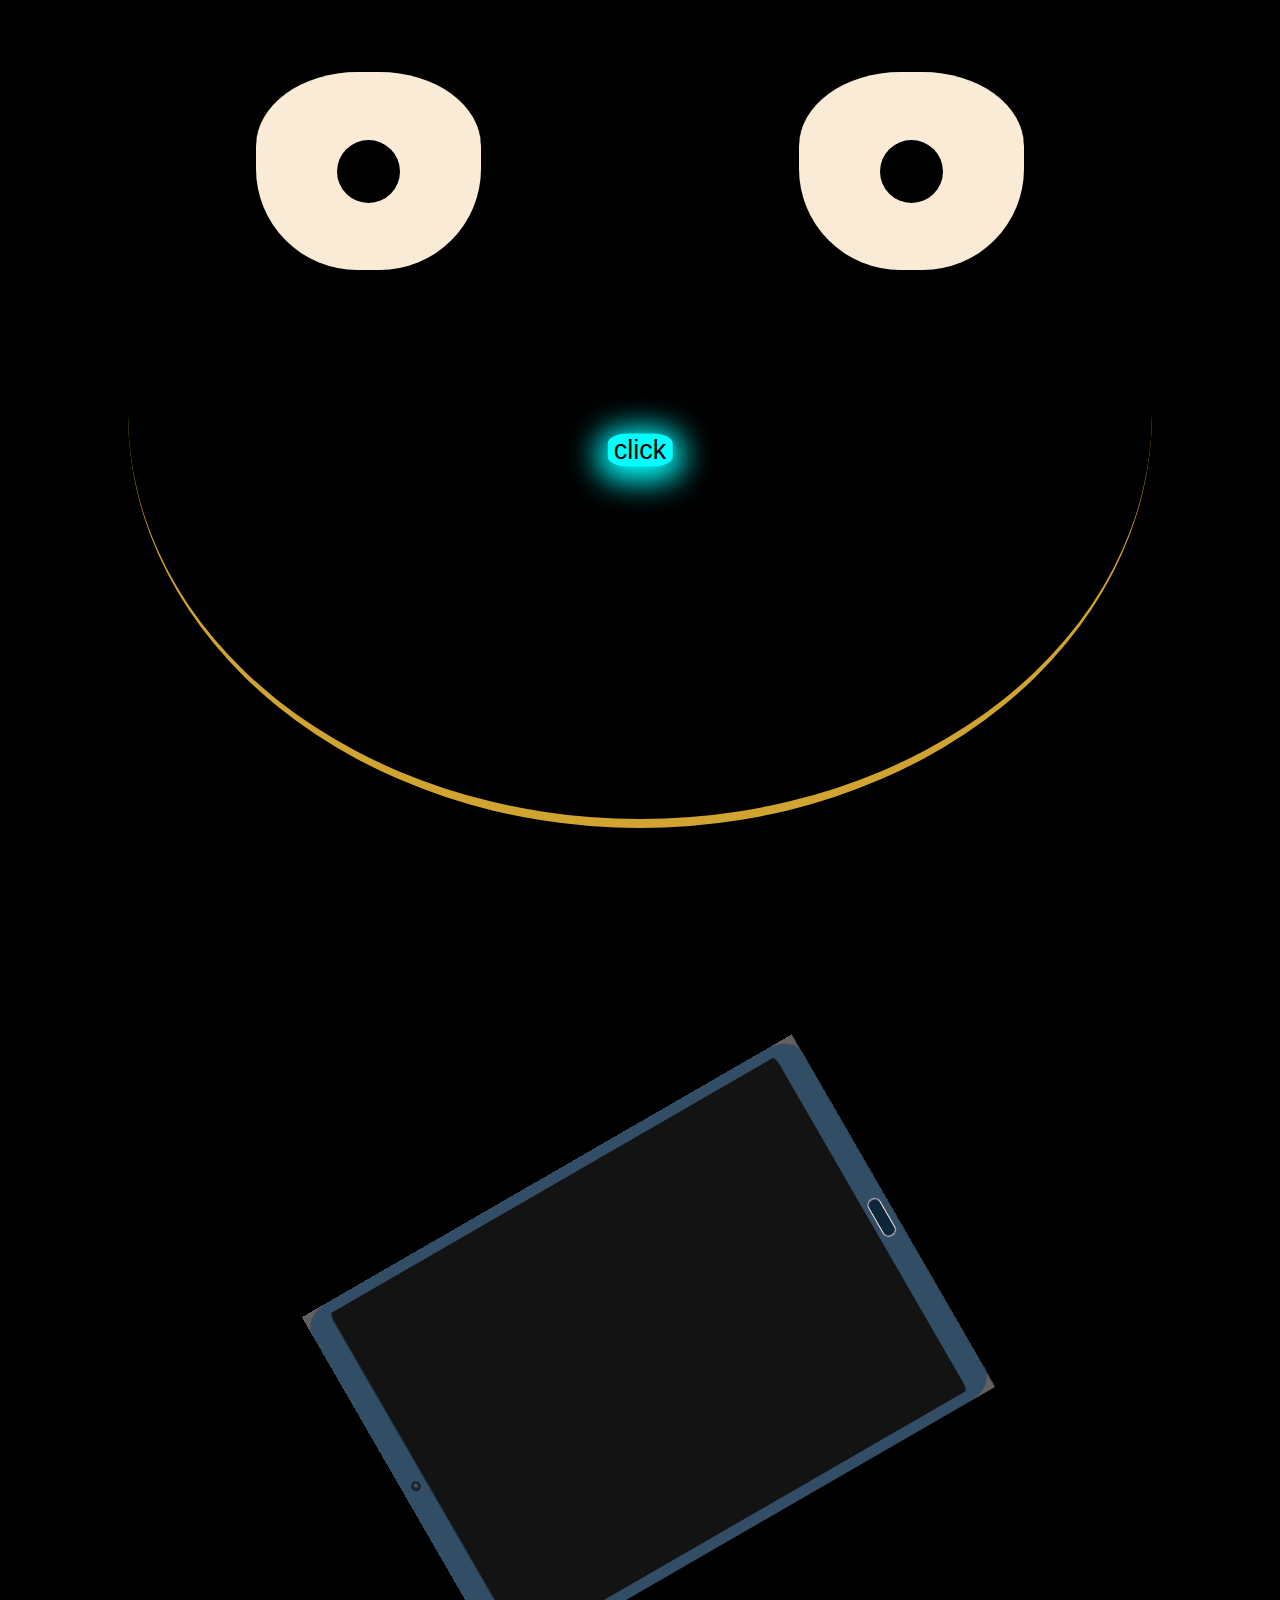
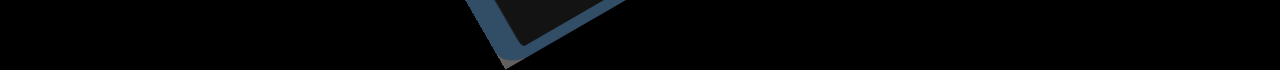
<file: index.html>
<!DOCTYPE html>
<html lang="en">

<head>
    <meta charset="UTF-8">
    <meta http-equiv="X-UA-Compatible" content="IE=edge">
    <meta name="viewport" content="width=device-width, initial-scale=1.0">
    <title>md-Antor's-protfolio</title>
    <link rel="shortcut icon" href="images/favicon.ico" type="image/x-icon">

    <link rel="stylesheet" href="welcome.css">
    <link rel="stylesheet" href="main.css">
    <link rel="stylesheet" href="mediaQuery.css">
</head>

<body>
    <!-- only shown on 4:3 aspect ratio display  -->
    <div> <p><br> looks best on 16:9 ratio display</p></div>

    
    <!-- this section only shows when the oriantation is potraite  -->
    <section id="orientationDetector">
        <div>
            <img src="images/others/giphy.gif" alt="">
        </div>
    </section>

    <section>


        <section id="backgroundWall">

            <!-- academic section starts form here  -->
            <div id="academicSection">
                <img id="academicPanel" src="images/others/academicSection1.jpg" alt="">

                <div id="academicCertificates">
                    <div id="bscDegree" class="certificateWithPdf">
                        <img src="images/AcademicCertificates/WeifangBSC_page-0001.jpg" alt="">
                        <img src="images/AcademicCertificates/WeifangUniversity_page-0001.jpg" alt="">
                    </div>
                    <div id="hscDegree" class="certificateWithPdf">
                        <img src="images/AcademicCertificates/hsc.jpg" alt="">
                    </div>
                    <div id="sscDegree" class="certificateWithPdf">
                        <img src="images/AcademicCertificates/ssc.jpg" alt="">
                    </div>

                    <div class="glassHolder"></div>
                    <div class="glassHolder"></div>
                    <div class="glassHolder"></div>
                    <div class="glassHolder"></div>

                    <!-- this div filter used to create the dark room effect for this specific part -->
                </div>
                <div class="sectionFilter"></div>
            </div>

            <!-- medels section starts form here  -->
            <div id="madels">

                <img id="swimmingMadels" class="madelsOnHanger" src="images/madels/madelHolders/SwimmingMadels.svg"
                    alt="">
                <img id="caromMadels" class="madelsOnHanger" src="images/madels/madelHolders/CaromMadels.svg" alt="">

                <img id="cricketMadels" class="SingleMadelsOnHanger" src="images/madels/madelHolders/CricketMadels.svg"
                    alt="">
                <img id="soccerMadels" class="SingleMadelsOnHanger" src="images/madels/madelHolders/SoccerMadels.svg"
                    alt="">

                <img id="volleyballMadels" class="SingleMadelsOnHanger"
                    src="images/madels/madelHolders/VolleyMadels.svg" alt="">
                <img id="athleticsMadels" class="SingleMadelsOnHanger"
                    src="images/madels/madelHolders/AthleticsMadels.svg" alt="">


                <div id="competitiveCertificate">
                    <div>
                        <div class="certificateWithPdf">
                            <img src="images/AcademicCertificates/mathOlympiad.jpg" alt="">
                        </div>

                        <div class="certificateWithPdf">
                            <img src="images/AcademicCertificates/paperCuttingMarked.jpg" alt="">
                        </div>
                    </div>

                    <div id="certificateHolder"></div>

                    <div id="screw">
                        <img src="images/others/holderSecrew2.svg" alt="">
                        <img src="images/others/holderSecrew1.svg" alt="">
                    </div>

                </div>

                <!-- this div filter used to create the dark room effect for this specific part -->
                <div class="sectionFilter"></div>
            </div>

            <!-- certificateres section starts form here  -->
            <div id="courseCertificates">
                <!-- 1 -->
                <div class="certificate certificateWithPdf">
                    <img src="images/certificatesJPG/bd938831-c0d7-41e7-a7f4-aaaa2e38d29e_page-0001.jpg" alt="">
                </div>
                <!-- 2 -->
                <div class="certificate certificateWithPdf">
                    <img src="images/certificatesJPG/Coursera google technical support fundamentals_page-0001.jpg"
                        alt="">
                </div>
                <!-- 3 -->
                <div class="certificate certificateWithPdf">
                    <img src="images/certificatesJPG/Coursera Bits and Bytes of computer networking_page-0001.jpg"
                        alt="">
                </div>
                <!-- 4 -->
                <div class="certificate certificateWithPdf">
                    <img src="images/certificatesJPG/coursera operating system and you   become a power user_page-0001.jpg"
                        alt="">
                </div>
                <!-- 5 -->
                <div class="certificate certificateWithPdf">
                    <img src="images/certificatesJPG/Coursera system admin_page-0001.jpg" alt="">
                </div>
                <!-- 6 -->
                <div class="certificate pennUniversityCertificate certificateWithPdf">
                    <img src="images/certificatesJPG/computer thinking for problem solving_page-0001.jpg" alt="">
                </div>
                <!-- 7 -->
                <div class="certificate certificateWithPdf">
                    <img src="images/certificatesJPG/Coursera key technologies for business_page-0001.jpg" alt="">
                </div>
                <!-- 8 -->
                <div class="certificate certificateWithPdf">
                    <img src="images/certificatesJPG/Coursera introduction to artificial intelligence_page-0001.jpg"
                        alt="">
                </div>
                <!-- 9 -->
                <div class="certificate certificateWithPdf">
                    <img src="images/certificatesJPG/Coursera introduction to cloud computing_page-0001.jpg" alt="">
                </div>
                <!-- 10 -->
                <div class="certificate certificateWithPdf">
                    <img src="images/certificatesJPG/Coursera What is data science_page-0001 (1).jpg" alt="">
                </div>
                <!-- 11 -->

                <!-- 12 -->
                <div class="certificate duekUniversityCertificate certificateWithPdf">
                    <img src="images/certificatesJPG/Coursera math for ml_page-0001.jpg" alt="">
                </div>
                <!-- 13 -->
                <div class="certificate deeplearningCertificate certificateWithPdf">
                    <img src="images/certificatesJPG/Coursera neural network and deep learning_page-0001.jpg" alt="">
                </div>

                <div class="certificate ielts certificateWithPdf">
                    <img src="images/AcademicCertificates/ielts.jpg" alt="">
                </div>

                <!-- 14 -->
                <div class="certificate ielts certificateWithPdf">
                    <img src="images/certificatesJPG/Coursera-it-support_page-0001.jpg" alt="">
                </div>



                <!-- this div filter used to create the dark room effect for this specific part -->
                <div class="sectionFilter"></div>
            </div>

            <div id="backWallJointPart"></div>
        </section>

        <!-- standing fan secton  -->
        <section class="middleRow">
            <div id="ac">
                <img src="images/Ac/airConditionar.svg" alt="">

                <div id="acVent">
                    <div class="ventPlate"></div>
                    <div class="ventPlate"></div>
                    <div class="ventPlate"></div>
                    <div class="ventPlate"></div>
                    <div class="ventPlate"></div>
                    <div class="ventPlate"></div>
                </div>

                <div id="acLight"></div>
            </div>

            <div id="momSisDiv">
                <div id="momHoveringDiv">
                    <div class="dialogue">
                        <p>He says nowadays computer can do everything !! can it ?</p>
                    </div>
                </div>

                <img id="momOnSofaImg" src="images/sittingWoman/MainImages-sittingOnSofaImages/momOnSofa.svg" alt="">
                <img id="sisImg" src="images/sittingWoman/MainImages-sittingOnSofaImages/sis.svg" alt="">
                <div class="dialogue sisD">
                    <p>Everyone loves him. Don't see a reason why you won't ...</p>
                </div>
            </div>
        </section>

        <!-- sitting body and chair section  -->
        <section id="characterSection">
            <img id="chair" src="images/others/chair.svg" alt="">
            <div id="character">
                <div id="bodyParts">
                    <img id="body" src="images/character/body2.svg" alt="">
                    <div id="wools" class="acOn">
                        <img class="wool" src="images/character/wool2.svg" alt="">
                        <img class="wool" src="images/character/wool.svg" alt="">
                    </div>
                </div>
                <div id="faceParts">
                    <img id="hair" class="acOn" src="images/character/hair.svg" alt="">
                    <img id="face" src="images/character/faceWithHair.svg" alt="">
                    <div id="smile">
                        <!-- <img  src="images/character/normalSmile.svg" alt=""> -->
                    </div>
                    <div class="eyes">
                        <div class="eye"></div>
                        <div class="eye"></div>
                    </div>
                </div>
            </div>
        </section>

        <!-- frontTable drawing here  -->
        <section id="tableSection">

            <!-- table formation form here  -->
            <div id="table">
                <!-- floating circle when hovered overed the file  -->
                <div id="circle1" class="floatingCircle"></div>
                <div id="circle2" class="floatingCircle"></div>
                <div id="circle3" class="floatingCircle"></div>
            </div>

            <div id="tableBottom"></div>

            <div id="tableLegs">
                <div class="tableLeg"></div>
                <div class="tableLeg"></div>
            </div>

            <!-- position and designation holder  -->
            <div id="leftDesignation" class="designation">
            </div>

            <div id="middleDesignation" class="designation">
            </div>

            <div id="rightDesignation" class="designation">
            </div>



            <!-- tools section to show what tools I use  -->
            <div id="tools">
                <!-- all tools I am comfortable with will come here  -->
                <div id="allTools">
                    <img src="images/tools/python-seeklogo.com.svg" alt="">
                    <img src="images/tools/html.svg" alt="">
                    <img src="images/tools/css3.svg" alt="">
                    <img src="images/tools/tailwind-css.svg" alt="">
                    <img src="images/tools/bootstrap.svg" alt="">
                    <img src="images/tools/javascript.svg" alt="">
                    <img src="images/tools/react.svg" alt="">
                    <img src="images/tools/react-router.svg" alt="">
                    <img src="images/tools/nodejs.svg" alt="">
                    <img src="images/tools/express-js.svg" alt="">
                    <img src="images/tools/mongodb.svg" alt="">
                    <img src="images/tools/daisy.svg" alt="">
                    <img src="images/tools/material-ui.svg" alt="">
                    <img src="images/tools/git.svg" alt="">
                    <img src="images/tools/github.svg" alt="">
                    <img src="images/tools/adobe-xd.svg" alt="">
                    <img src="images/tools/adobe-photoshop.svg" alt="">
                    <img src="images/tools/figma.svg" alt="">
                    <img src="images/tools/firebase.svg" alt="">
                    <img src="images/tools/heroku.svg" alt="">
                    <img src="images/tools/netlify.svg" alt="">
                    <img src="images/tools/blender-3d.svg" alt="">
                    <img src="images/tools/visual-studio-code.svg" alt="">
                    <img src="images/tools/pycharm.svg" alt="">
                    <img src="images/tools/jupyter.svg" alt="">
                    <img src="images/tools/adobe-premiere-pro.svg" alt="">

                </div>

                <!-- pen holder image in layers  -->
                <img class="penHolder" src="images/tableProducts/penholderBack.svg" alt="">

                <img id="allToolsSvg" class="penHolder" src="images/tools/allTools.svg" alt="">

                <img class="penHolder" src="images/tableProducts/penholderFront.svg" alt="">





            </div>


            <!-- file with all my informations  -->
            <div id="file">
                <div id="upperFile">
                    <h2>
                        The <br> FILE
                    </h2>
                    <div id="fileShine"></div>
                </div>

                <div id="joiningPart">
                    <div>

                    </div>
                </div>

                <!-- file page  -->
                <div id="filePages">
                    <p id="lastPageMsg"> Thank you very much <br> for you patience and wish you best of luck <br><br>
                        from: <span id="signature">md. Antor</span> <br>
                        <span id="signDate">
                            <script> document.write(new Date().toLocaleDateString()); </script>
                        </span>
                    </p>

                    <section id="esterEgg">
                        <img src="images/imagesForFile/esterEgg.png" alt="">
                        <p>:Console:</p>
                    </section>


                    <div>
                        <div id="memories" class="pageContent">

                            <p>"Some lessons are learned from life, not books."</p>

                            <div id="memoriesImg">
                                <figure>
                                    <img src="../images/imagesForFile/coOpPic/aiProject.jpg" alt="">
                                    <figcaption>Computer-vison club</figcaption>
                                </figure>

                                <figure>
                                    <img src="../images/imagesForFile/coOpPic/chineseFestival.jpg" alt="">
                                    <figcaption>Chinese Dragon-boat festival</figcaption>
                                </figure>

                                <figure>
                                    <img src="../images/imagesForFile/coOpPic/culturalProgram.jpg" alt="">
                                    <figcaption>Performing in festival</figcaption>
                                </figure>

                                <figure>
                                    <img src="../images/imagesForFile/coOpPic/footballCompetition.jpg" alt="">
                                    <figcaption>International soccer team</figcaption>
                                </figure>

                                <figure>
                                    <img src="../images/imagesForFile/coOpPic/graduationCeremony.jpg" alt="">
                                    <figcaption>Graduation moment with leader</figcaption>
                                </figure>

                                <figure>
                                    <img src="../images/imagesForFile/coOpPic/withForeigners.jpg" alt="">
                                    <figcaption>Handsome friends from Africa</figcaption>
                                </figure>

                                <figure>
                                    <img src="../images/imagesForFile/coOpPic/msck.jpg" alt="">
                                    <figcaption>Military school drill</figcaption>
                                </figure>

                                <figure>
                                    <img src="../images/imagesForFile/coOpPic/voleyballCompetition.jpg" alt="">
                                    <figcaption>International volleyball team</figcaption>
                                </figure>
                            </div>

                            <h2>Memories</h2>

                        </div>
                    </div>

                    <div>
                        <div id="resumePage" class="pageContent">
                            <h2>Resume </h2>
                            <button><a href="images/CV-MdAntor.pdf" download> Download </a></button>

                            <div id="resume">
                                <img src="../images/imagesForFile/resume.jpg" alt="">
                            </div>

                        </div>
                    </div>

                    <div>
                        <div id="projectsPage" class="pageContent">
                            <h2>Projects</h2>

                            <div class="projectOnPage">
                                <a href="" target="_blank">
                                    <img src="images/tableProducts/projects/protfolio.jpg" alt="">
                                </a>

                                <ul>
                                    <li>An uncommon PROTFOLIO site attempt</li>
                                    <li>Multi-layer website using only html, css and js</li>
                                    <li>Understanding how Single page application like: React / Angular could helped
                                    </li>
                                    <li>used backend and mail without reloading</li>
                                </ul>
                            </div>
                            
                            
                            <!-- this portion is updated with news feed webstie  -->
                            <div class="projectOnPage">
                                <ul>
                                    <li>News feed website with react</li>
                                    <li>Responsive website to show news .</li>
                                    <li>Theme : dark and light provided </li>
                                    <li>Public news api to source news in JSON format </li>
                                    <li><a href="https://github.com/Antor1155/React_news_webstie"
                                            target="_blank">GitHub
                                            Client-side</a>
                                    </li>

                                </ul>

                                <a href="https://newsfromantor.netlify.app/" target="_blank">
                                    <img src="images/tableProducts/projects/newsfeed.png" alt="">
                                </a>
                            </div>

                            <div class="projectOnPage">
                                <a href="https://warehouse-734e0.web.app/" target="_blank">
                                    <img src="images/tableProducts/projects/foodFirst.jpg" alt="">
                                </a>

                                <ul>
                                    <li>A restaurant warehouse Management site</li>
                                    <li>JWT token for authZ with firebase authN</li>
                                    <li>React js, mongoDb database with express-js</li>
                                    <li><a href="https://github.com/Antor1155/warehouse-management-client-side-assignment11"
                                            target="_blank">GitHub
                                            Client-side</a>
                                        <a href="https://github.com/Antor1155/warehouse-management-backendServer-side-assignment11"
                                            target="_blank">GitHub
                                            server-side</a>
                                    </li>

                                </ul>
                            </div>

                            <div class="projectOnPage">
                                <ul>
                                    <li>An independent photographer's website</li>
                                    <li>Login system with google-authentication</li>
                                    <li>Place order to contact the photographer</li>
                                    <li><a href="https://github.com/Antor1155/Independent-service-provider-assignmetn10"
                                            target="_blank">GitHub
                                            link</a></li>

                                </ul>
                                <a href="https://independent-photographer-726fa.web.app/" target="_blank">
                                    <img src="images/tableProducts/projects/alpha'sPpalace.jpg" alt="">
                                </a>
                            </div>

                        </div>
                    </div>

                    <div>
                        <div id="skills" class="pageContent">
                            <h3>Education and Skills</h3>

                            <div id="skillsTop">

                                <div id="schools">
                                    <label>Bachalor's Degree: </label>
                                    <p>Weifang University of Science and Technologies, China</p>
                                    <label>College and Middle-school Degree: </label>
                                    <p>Military Collegiate School Khulna, Bangladesh</p>
                                </div>

                                <div id="indicator">
                                    <li>Skills</li>
                                    <li>Courses</li>
                                    <li>Academic</li>
                                </div>
                            </div>


                            <div id="skillsBottom">

                                <div id="mathAndOthers">
                                    <label> Computational Thinking for Problem Solving by Penn</label>

                                    <div id="gITsupport">

                                        <div id="webdevByPh">
                                            <label>Complete Web-Development <br>
                                                by Programmign Hero</label>

                                            <ul>
                                                <li>Html</li>
                                                <li>CSS</li>
                                                <li>Bootstrap</li>
                                                <li>Tailwind</li>
                                                <li>Javascript</li>
                                                <li>React</li>
                                                <li>Firebase</li>
                                                <li>Heroku</li>
                                                <li>JWT</li>
                                                <li>node js</li>
                                                <li>Express JS</li>
                                                <li>mongoDb</li>
                                                <li>Git</li>
                                                <li>photoshop</li>
                                                <li>Figma</li>
                                            </ul>
                                        </div>


                                        <ul>
                                            <li>Hashing</li>
                                            <li>Encrypting</li>
                                            <li>Networking</li>
                                            <li>Operating System</li>
                                            <li>Trouble shoothing</li>
                                            <li>Technical Support</li>
                                            <li>Remote connection</li>
                                            <li>Computer structure</li>
                                            <li>python</li>
                                        </ul>

                                        <label> Google IT Support Specialist</label>
                                    </div>

                                    <label> Data Science Math Skills by Duke University</label>
                                    <label> Neural Networks and Deep Learning by DeepLearnig.AI</label>
                                </div>

                                <label> Key technologies for Business by IBM</label>
                            </div>

                        </div>
                    </div>

                    <div>
                        <div id="aboutMe" class="pageContent">

                            <div id="aboutMeTop">
                                <img src="images/imagesForFile/Antor passport size photo.jpg" alt="">
                                <div>
                                    <h2>About me</h2>
                                    <p> <span> I am a Web-developer with IT SUPPORT knowledge and Computer Science
                                            background. </span>Am from a suburb in Bangladesh but in search of knowledge
                                        have been in different locality, provinces and countries. Being in different
                                        places
                                        actually gave me the inspiration about being web-developer and computer person
                                        to be
                                        in all places at once using web apps.</p>
                                </div>
                            </div>

                            <img id="tape" src="images/imagesForFile/tape.svg" alt="">

                            <div id="aboutMeBottom">
                                <div>
                                    <img class="smImg" src="images/imagesForFile/military.jpg" alt="">
                                    <p>Studied middle school and college in a MILITARY operated residential School,
                                        Which
                                        tought me <q>Self descipline is the fist step toward success</q></p>
                                </div>

                                <div>
                                    <p>Uvinersity life in China gave me opportunity to make friends with people from
                                        different countries, cultures and background . </p>
                                    <img class="smImg" src="images/imagesForFile/chineseFestival.jpg" alt="">
                                </div>

                                <div>
                                    <img class="smImg" src="images/imagesForFile/voleyball competition.jpg" alt="">
                                    <p>And sports tought: <q> success is all about team work. If team wins, you win and
                                            indivisual fails, team fails. </q></p>
                                </div>

                                <!-- <img class="smImg" src="images/imagesForFile/chineseFestival.jpg" alt="">
                            <img class="smImg" src="images/imagesForFile/voleyball competition.jpg" alt="">                            -->
                            </div>

                        </div>
                    </div>
                </div>

                <div id="lowerFile">
                    <!-- file buttons  -->
                    <div id="nextBtn">
                        <p>Next</p>
                    </div>
                    <div id="previousBtn">
                        <p>Previous</p>
                    </div>
                    <div id="closeBtn">
                        <p>Close</p>
                    </div>
                </div>
            </div>


            <!-- projects Board  -->
            <div id="projectBoard">

                <div id="paperOfClipBoard">
                    <h2>Projects</h2>

                    <div id="projects">

                        <div class="project">
                            <!-- <a href="" target="_blank"> -->
                            <figure>
                                <img src="images/tableProducts/projects/protfolio.jpg" alt="">
                                <figcaption>Protfolio</figcaption>
                            </figure>
                            <!-- </a> -->
                        </div>

                        <div class="project">
                            <!-- <a href="https://finalwarehouse-4650b.web.app/" target="_blank"> -->
                            <figure>
                                <img src="images/tableProducts/projects/newsfeed.png" alt="">
                                <figcaption>NewsFeed</figcaption>
                            </figure>
                            <!-- </a> -->
                        </div>

                        <div class="project">
                            <!-- <a href="https://independent-photographer-726fa.web.app/" target="_blank"> -->
                            <figure>
                                <img src="images/tableProducts/projects/alpha'sPpalace.jpg" alt="">
                                <figcaption>alpha'sPpalace</figcaption>
                            </figure>
                            <!-- </a> -->
                        </div>

                        <div class="project">
                            <!-- <a href="https://warehouse-734e0.web.app/" target="_blank"> -->
                            <figure>
                                <img src="images/tableProducts/projects/foodFirst.jpg" alt="">
                                <figcaption>Food First</figcaption>
                            </figure>
                            <!-- </a> -->
                        </div>


                    </div>
                </div>


                <img id="clipOfBoard" src="images/tableProducts/clipOfBoard.svg" alt="">
            </div>

            <!-- mail box  -->
            <div id="mail">
                <form onsubmit="sendMail(event)">
                    <!-- <label for="to">To:</label> -->
                    <input type="email" name="from" placeholder="from: " required>
                    <input type="email" name="to" value="to: md.antor1155@gmail.com" disabled>
                    <input type="text" name="subject" placeholder="subject:" id="" required>
                    <textarea name="mail" id="" placeholder="mail" rows="3" required></textarea>


                    <button type="submit">submit</button>

                </form>
            </div>


            <!-- fb link  -->
            <div id="fbLink">
                <img id="pencil" src="images/tableProducts/pencil.svg" alt="">

                <img id="eraser" src="images/tableProducts/eraser.svg" alt="">
                <img id="sharpner" src="images/tableProducts/sharpener.svg" alt="">

                <img id="spectacles" src="images/tableProducts/spectacles.svg" alt="">

                <div class="socialLogo"></div>


            </div>

            <!-- git pad with github link  -->
            <div id="gitPad">
                <div class="socialLogo"></div>
            </div>

            <!-- linked in link with cup  -->
            <div id="cupHolder">
            </div>
            <div id="linkedInCup">

                <img class="coffeeSmoke" src="images/tableProducts/smoke3.svg" alt="">
                <img class="coffeeSmoke" src="images/tableProducts/smoke2.svg" alt="">
                <div class="socialLogo"></div>
            </div>

        </section>

        <!-- section showing pdf files of all certificate  -->
        <section id="pdfSection">
            <div id="certificatePdf">
            </div>

            <div id="pdfCamera"></div>
            <!-- <div id="pdfCloseButton"></div> -->
            <button id="pdfCloseButton" onclick="removePdf()"></button>
        </section>


        <section id="welcomeSection">

            <!-- welcome text masked  -->
            <div class="maskedContainer">
                <div id="leftToRightFirst"></div>

                <div class="rtl">
                    <div></div>
                </div>

                <div id="leftToRightSecond"></div>
            </div>

            <!-- barcode image  -->
            <img id="codedImg" src="images/welcomeSectionImages/qr-code.svg" alt="">
            <p id="codedImgAlert">Copied to clipboard !!</p>

            <!-- context section to mention different contribution -->
            <div id="context">
                <h5>Developed by</h5>
                <h5>Animated by</h5>
                <h5>Tested by</h5>

            </div>
            <div id="contextSecond">
                <h5>Imagined by</h5>
                <h5>Directed by</h5>
                <h5>Designed by</h5>
            </div>
        </section>


        <section id="loader">

            <div id="loadFigure"></div>

            <div id="loadEyes">
                <div>
                    <div></div>
                </div>
                <div>
                    <div></div>
                </div>
            </div>

            <div id="loadingText">
                <div>
                    <p>loading...</p>
                    <div id="loadingProgress">
                        <div></div>
                    </div>
                </div>
                <button>click</button>
            </div>
        </section>

    </section>


    <script async src="main.js"></script>
</body>

</html>
</file>
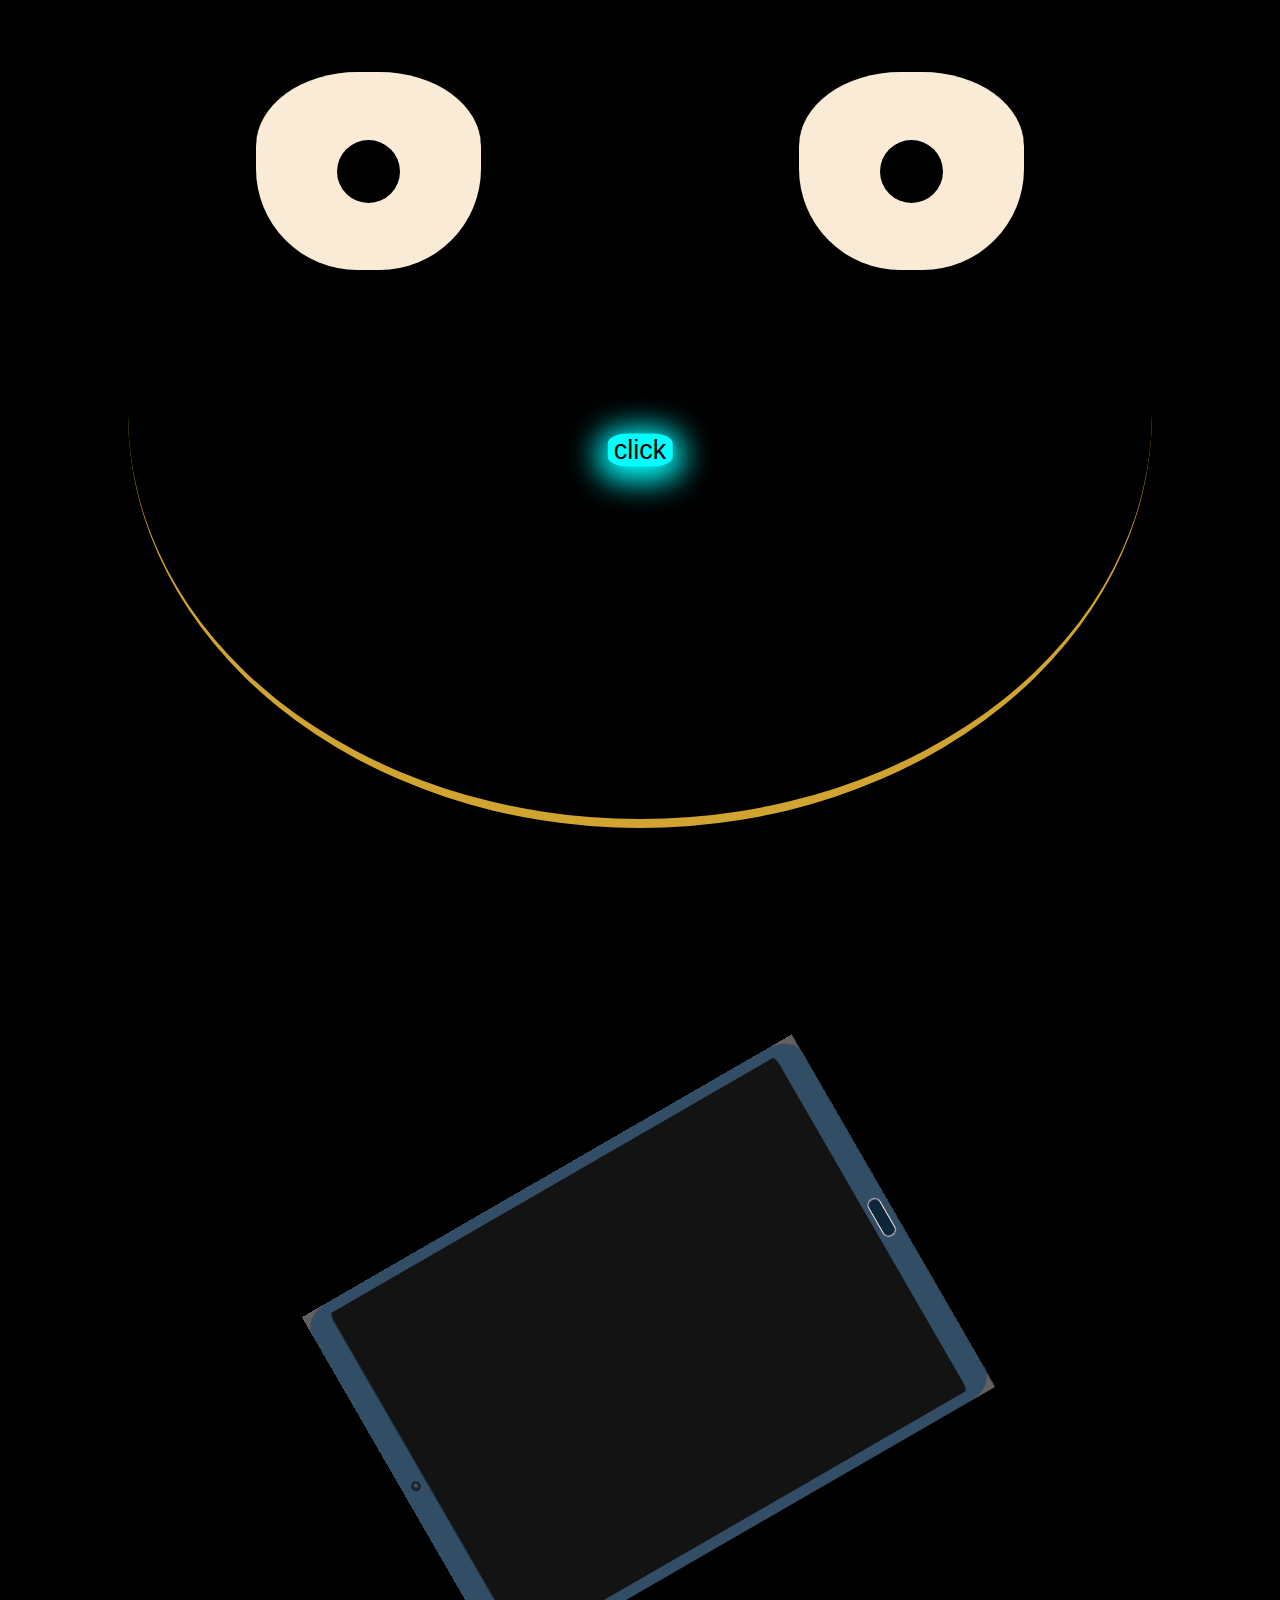
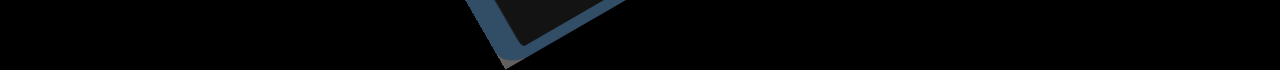
<file: protfolioMinifiedToUpload/index.html>
<!DOCTYPE html><html lang="en"><head><meta charset="UTF-8"><meta http-equiv="X-UA-Compatible" content="IE=edge"><meta name="viewport" content="width=device-width,initial-scale=1"><title>md-Antor's-protfolio</title><link rel="shortcut icon" href="images/favicon.ico" type="image/x-icon"><link rel="stylesheet" href="welcome.min.css"><link rel="stylesheet" href="main.min.css"><link rel="stylesheet" href="mediaQuery.min.css"></head><body><!-- only shown on 4:3 aspect ratio display  --><div><p><br>looks best on 16:9 ratio display</p></div><!-- this section only shows when the oriantation is potraite  --><section id="orientationDetector"><div><img src="images/others/giphy.gif" alt=""></div></section><section><section id="backgroundWall"><!-- academic section starts form here  --><div id="academicSection"><img id="academicPanel" src="images/others/academicSection1.jpg" alt=""><div id="academicCertificates"><div id="bscDegree" class="certificateWithPdf"><img src="images/AcademicCertificates/WeifangBSC_page-0001.jpg" alt=""> <img src="images/AcademicCertificates/WeifangUniversity_page-0001.jpg" alt=""></div><div id="hscDegree" class="certificateWithPdf"><img src="images/AcademicCertificates/hsc.jpg" alt=""></div><div id="sscDegree" class="certificateWithPdf"><img src="images/AcademicCertificates/ssc.jpg" alt=""></div><div class="glassHolder"></div><div class="glassHolder"></div><div class="glassHolder"></div><div class="glassHolder"></div><!-- this div filter used to create the dark room effect for this specific part --></div><div class="sectionFilter"></div></div><!-- medels section starts form here  --><div id="madels"><img id="swimmingMadels" class="madelsOnHanger" src="images/madels/madelHolders/SwimmingMadels.svg" alt=""> <img id="caromMadels" class="madelsOnHanger" src="images/madels/madelHolders/CaromMadels.svg" alt=""> <img id="cricketMadels" class="SingleMadelsOnHanger" src="images/madels/madelHolders/CricketMadels.svg" alt=""> <img id="soccerMadels" class="SingleMadelsOnHanger" src="images/madels/madelHolders/SoccerMadels.svg" alt=""> <img id="volleyballMadels" class="SingleMadelsOnHanger" src="images/madels/madelHolders/VolleyMadels.svg" alt=""> <img id="athleticsMadels" class="SingleMadelsOnHanger" src="images/madels/madelHolders/AthleticsMadels.svg" alt=""><div id="competitiveCertificate"><div><div class="certificateWithPdf"><img src="images/AcademicCertificates/mathOlympiad.jpg" alt=""></div><div class="certificateWithPdf"><img src="images/AcademicCertificates/paperCuttingMarked.jpg" alt=""></div></div><div id="certificateHolder"></div><div id="screw"><img src="images/others/holderSecrew2.svg" alt=""> <img src="images/others/holderSecrew1.svg" alt=""></div></div><!-- this div filter used to create the dark room effect for this specific part --><div class="sectionFilter"></div></div><!-- certificateres section starts form here  --><div id="courseCertificates"><!-- 1 --><div class="certificate certificateWithPdf"><img src="images/certificatesJPG/bd938831-c0d7-41e7-a7f4-aaaa2e38d29e_page-0001.jpg" alt=""></div><!-- 2 --><div class="certificate certificateWithPdf"><img src="images/certificatesJPG/Coursera google technical support fundamentals_page-0001.jpg" alt=""></div><!-- 3 --><div class="certificate certificateWithPdf"><img src="images/certificatesJPG/Coursera Bits and Bytes of computer networking_page-0001.jpg" alt=""></div><!-- 4 --><div class="certificate certificateWithPdf"><img src="images/certificatesJPG/coursera operating system and you   become a power user_page-0001.jpg" alt=""></div><!-- 5 --><div class="certificate certificateWithPdf"><img src="images/certificatesJPG/Coursera system admin_page-0001.jpg" alt=""></div><!-- 6 --><div class="certificate pennUniversityCertificate certificateWithPdf"><img src="images/certificatesJPG/computer thinking for problem solving_page-0001.jpg" alt=""></div><!-- 7 --><div class="certificate certificateWithPdf"><img src="images/certificatesJPG/Coursera key technologies for business_page-0001.jpg" alt=""></div><!-- 8 --><div class="certificate certificateWithPdf"><img src="images/certificatesJPG/Coursera introduction to artificial intelligence_page-0001.jpg" alt=""></div><!-- 9 --><div class="certificate certificateWithPdf"><img src="images/certificatesJPG/Coursera introduction to cloud computing_page-0001.jpg" alt=""></div><!-- 10 --><div class="certificate certificateWithPdf"><img src="images/certificatesJPG/Coursera What is data science_page-0001 (1).jpg" alt=""></div><!-- 11 --><!-- 12 --><div class="certificate duekUniversityCertificate certificateWithPdf"><img src="images/certificatesJPG/Coursera math for ml_page-0001.jpg" alt=""></div><!-- 13 --><div class="certificate deeplearningCertificate certificateWithPdf"><img src="images/certificatesJPG/Coursera neural network and deep learning_page-0001.jpg" alt=""></div><div class="certificate ielts certificateWithPdf"><img src="images/AcademicCertificates/ielts.jpg" alt=""></div><!-- 14 --><div class="certificate ielts certificateWithPdf"><img src="images/certificatesJPG/Coursera-it-support_page-0001.jpg" alt=""></div><!-- this div filter used to create the dark room effect for this specific part --><div class="sectionFilter"></div></div><div id="backWallJointPart"></div></section><!-- standing fan secton  --><section class="middleRow"><div id="ac"><img src="images/Ac/airConditionar.svg" alt=""><div id="acVent"><div class="ventPlate"></div><div class="ventPlate"></div><div class="ventPlate"></div><div class="ventPlate"></div><div class="ventPlate"></div><div class="ventPlate"></div></div><div id="acLight"></div></div><div id="momSisDiv"><div id="momHoveringDiv"><div class="dialogue"><p>He says nowadays computer can do everything !! can it ?</p></div></div><img id="momOnSofaImg" src="images/sittingWoman/MainImages-sittingOnSofaImages/momOnSofa.svg" alt=""> <img id="sisImg" src="images/sittingWoman/MainImages-sittingOnSofaImages/sis.svg" alt=""><div class="dialogue sisD"><p>Everyone loves him. Don't see a reason why you won't ...</p></div></div></section><!-- sitting body and chair section  --><section id="characterSection"><img id="chair" src="images/others/chair.svg" alt=""><div id="character"><div id="bodyParts"><img id="body" src="images/character/body2.svg" alt=""><div id="wools" class="acOn"><img class="wool" src="images/character/wool2.svg" alt=""> <img class="wool" src="images/character/wool.svg" alt=""></div></div><div id="faceParts"><img id="hair" class="acOn" src="images/character/hair.svg" alt=""> <img id="face" src="images/character/faceWithHair.svg" alt=""><div id="smile"><!-- <img  src="images/character/normalSmile.svg" alt=""> --></div><div class="eyes"><div class="eye"></div><div class="eye"></div></div></div></div></section><!-- frontTable drawing here  --><section id="tableSection"><!-- table formation form here  --><div id="table"><!-- floating circle when hovered overed the file  --><div id="circle1" class="floatingCircle"></div><div id="circle2" class="floatingCircle"></div><div id="circle3" class="floatingCircle"></div></div><div id="tableBottom"></div><div id="tableLegs"><div class="tableLeg"></div><div class="tableLeg"></div></div><!-- position and designation holder  --><div id="leftDesignation" class="designation"></div><div id="middleDesignation" class="designation"></div><div id="rightDesignation" class="designation"></div><!-- tools section to show what tools I use  --><div id="tools"><!-- all tools I am comfortable with will come here  --><div id="allTools"><img src="images/tools/python-seeklogo.com.svg" alt=""> <img src="images/tools/html.svg" alt=""> <img src="images/tools/css3.svg" alt=""> <img src="images/tools/tailwind-css.svg" alt=""> <img src="images/tools/bootstrap.svg" alt=""> <img src="images/tools/javascript.svg" alt=""> <img src="images/tools/react.svg" alt=""> <img src="images/tools/react-router.svg" alt=""> <img src="images/tools/nodejs.svg" alt=""> <img src="images/tools/express-js.svg" alt=""> <img src="images/tools/mongodb.svg" alt=""> <img src="images/tools/daisy.svg" alt=""> <img src="images/tools/material-ui.svg" alt=""> <img src="images/tools/git.svg" alt=""> <img src="images/tools/github.svg" alt=""> <img src="images/tools/adobe-xd.svg" alt=""> <img src="images/tools/adobe-photoshop.svg" alt=""> <img src="images/tools/figma.svg" alt=""> <img src="images/tools/firebase.svg" alt=""> <img src="images/tools/heroku.svg" alt=""> <img src="images/tools/netlify.svg" alt=""> <img src="images/tools/blender-3d.svg" alt=""> <img src="images/tools/visual-studio-code.svg" alt=""> <img src="images/tools/pycharm.svg" alt=""> <img src="images/tools/jupyter.svg" alt=""> <img src="images/tools/adobe-premiere-pro.svg" alt=""></div><!-- pen holder image in layers  --> <img class="penHolder" src="images/tableProducts/penholderBack.svg" alt=""> <img id="allToolsSvg" class="penHolder" src="images/tools/allTools.svg" alt=""> <img class="penHolder" src="images/tableProducts/penholderFront.svg" alt=""></div><!-- file with all my informations  --><div id="file"><div id="upperFile"><h2>The<br>FILE</h2><div id="fileShine"></div></div><div id="joiningPart"><div></div></div><!-- file page  --><div id="filePages"><p id="lastPageMsg">Thank you very much<br>for you patience and wish you best of luck<br><br>from: <span id="signature">md. Antor</span><br><span id="signDate"><script>document.write((new Date).toLocaleDateString())</script></span></p><section id="esterEgg"><img src="images/imagesForFile/esterEgg.png" alt=""><p>:Console:</p></section><div><div id="memories" class="pageContent"><p>"Some lessons are learned from life, not books."</p><div id="memoriesImg"><figure><img src="../images/imagesForFile/coOpPic/aiProject.jpg" alt=""><figcaption>Computer-vison club</figcaption></figure><figure><img src="../images/imagesForFile/coOpPic/chineseFestival.jpg" alt=""><figcaption>Chinese Dragon-boat festival</figcaption></figure><figure><img src="../images/imagesForFile/coOpPic/culturalProgram.jpg" alt=""><figcaption>Performing in festival</figcaption></figure><figure><img src="../images/imagesForFile/coOpPic/footballCompetition.jpg" alt=""><figcaption>International soccer team</figcaption></figure><figure><img src="../images/imagesForFile/coOpPic/graduationCeremony.jpg" alt=""><figcaption>Graduation moment with leader</figcaption></figure><figure><img src="../images/imagesForFile/coOpPic/withForeigners.jpg" alt=""><figcaption>Handsome friends from Africa</figcaption></figure><figure><img src="../images/imagesForFile/coOpPic/msck.jpg" alt=""><figcaption>Military school drill</figcaption></figure><figure><img src="../images/imagesForFile/coOpPic/voleyballCompetition.jpg" alt=""><figcaption>International volleyball team</figcaption></figure></div><h2>Memories</h2></div></div><div><div id="resumePage" class="pageContent"><h2>Resume</h2><button><a href="images/CV-MdAntor.pdf" download>Download</a></button><div id="resume"><img src="../images/imagesForFile/resume.jpg" alt=""></div></div></div><div><div id="projectsPage" class="pageContent"><h2>Projects</h2><div class="projectOnPage"><a href="" target="_blank"><img src="images/tableProducts/projects/protfolio.jpg" alt=""></a><ul><li>An uncommon PROTFOLIO site attempt</li><li>Multi-layer website using only html, css and js</li><li>Understanding how Single page application like: React / Angular could helped</li><li>used backend and mail without reloading</li></ul></div><!-- this portion is updated with news feed webstie  --><div class="projectOnPage"><ul><li>News feed website with react</li><li>Responsive website to show news .</li><li>Theme : dark and light provided</li><li>Public news api to source news in JSON format</li><li><a href="https://github.com/Antor1155/React_news_webstie" target="_blank">GitHub Client-side</a></li></ul><a href="https://newsfromantor.netlify.app/" target="_blank"><img src="images/tableProducts/projects/newsfeed.png" alt=""></a></div><div class="projectOnPage"><a href="https://warehouse-734e0.web.app/" target="_blank"><img src="images/tableProducts/projects/foodFirst.jpg" alt=""></a><ul><li>A restaurant warehouse Management site</li><li>JWT token for authZ with firebase authN</li><li>React js, mongoDb database with express-js</li><li><a href="https://github.com/Antor1155/warehouse-management-client-side-assignment11" target="_blank">GitHub Client-side</a> <a href="https://github.com/Antor1155/warehouse-management-backendServer-side-assignment11" target="_blank">GitHub server-side</a></li></ul></div><div class="projectOnPage"><ul><li>An independent photographer's website</li><li>Login system with google-authentication</li><li>Place order to contact the photographer</li><li><a href="https://github.com/Antor1155/Independent-service-provider-assignmetn10" target="_blank">GitHub link</a></li></ul><a href="https://independent-photographer-726fa.web.app/" target="_blank"><img src="images/tableProducts/projects/alpha'sPpalace.jpg" alt=""></a></div></div></div><div><div id="skills" class="pageContent"><h3>Education and Skills</h3><div id="skillsTop"><div id="schools"><label>Bachalor's Degree:</label><p>Weifang University of Science and Technologies, China</p><label>College and Middle-school Degree:</label><p>Military Collegiate School Khulna, Bangladesh</p></div><div id="indicator"><li>Skills</li><li>Courses</li><li>Academic</li></div></div><div id="skillsBottom"><div id="mathAndOthers"><label>Computational Thinking for Problem Solving by Penn</label><div id="gITsupport"><div id="webdevByPh"><label>Complete Web-Development<br>by Programmign Hero</label><ul><li>Html</li><li>CSS</li><li>Bootstrap</li><li>Tailwind</li><li>Javascript</li><li>React</li><li>Firebase</li><li>Heroku</li><li>JWT</li><li>node js</li><li>Express JS</li><li>mongoDb</li><li>Git</li><li>photoshop</li><li>Figma</li></ul></div><ul><li>Hashing</li><li>Encrypting</li><li>Networking</li><li>Operating System</li><li>Trouble shoothing</li><li>Technical Support</li><li>Remote connection</li><li>Computer structure</li><li>python</li></ul><label>Google IT Support Specialist</label></div><label>Data Science Math Skills by Duke University</label> <label>Neural Networks and Deep Learning by DeepLearnig.AI</label></div><label>Key technologies for Business by IBM</label></div></div></div><div><div id="aboutMe" class="pageContent"><div id="aboutMeTop"><img src="images/imagesForFile/Antor passport size photo.jpg" alt=""><div><h2>About me</h2><p><span>I am a Web-developer with IT SUPPORT knowledge and Computer Science background. </span>Am from a suburb in Bangladesh but in search of knowledge have been in different locality, provinces and countries. Being in different places actually gave me the inspiration about being web-developer and computer person to be in all places at once using web apps.</p></div></div><img id="tape" src="images/imagesForFile/tape.svg" alt=""><div id="aboutMeBottom"><div><img class="smImg" src="images/imagesForFile/military.jpg" alt=""><p>Studied middle school and college in a MILITARY operated residential School, Which tought me <q>Self descipline is the fist step toward success</q></p></div><div><p>Uvinersity life in China gave me opportunity to make friends with people from different countries, cultures and background .</p><img class="smImg" src="images/imagesForFile/chineseFestival.jpg" alt=""></div><div><img class="smImg" src="images/imagesForFile/voleyball competition.jpg" alt=""><p>And sports tought: <q>success is all about team work. If team wins, you win and indivisual fails, team fails.</q></p></div><!-- <img class="smImg" src="images/imagesForFile/chineseFestival.jpg" alt="">
                            <img class="smImg" src="images/imagesForFile/voleyball competition.jpg" alt="">                            --></div></div></div></div><div id="lowerFile"><!-- file buttons  --><div id="nextBtn"><p>Next</p></div><div id="previousBtn"><p>Previous</p></div><div id="closeBtn"><p>Close</p></div></div></div><!-- projects Board  --><div id="projectBoard"><div id="paperOfClipBoard"><h2>Projects</h2><div id="projects"><div class="project"><!-- <a href="" target="_blank"> --><figure><img src="images/tableProducts/projects/protfolio.jpg" alt=""><figcaption>Protfolio</figcaption></figure><!-- </a> --></div><div class="project"><!-- <a href="https://finalwarehouse-4650b.web.app/" target="_blank"> --><figure><img src="images/tableProducts/projects/newsfeed.png" alt=""><figcaption>NewsFeed</figcaption></figure><!-- </a> --></div><div class="project"><!-- <a href="https://independent-photographer-726fa.web.app/" target="_blank"> --><figure><img src="images/tableProducts/projects/alpha'sPpalace.jpg" alt=""><figcaption>alpha'sPpalace</figcaption></figure><!-- </a> --></div><div class="project"><!-- <a href="https://warehouse-734e0.web.app/" target="_blank"> --><figure><img src="images/tableProducts/projects/foodFirst.jpg" alt=""><figcaption>Food First</figcaption></figure><!-- </a> --></div></div></div><img id="clipOfBoard" src="images/tableProducts/clipOfBoard.svg" alt=""></div><!-- mail box  --><div id="mail"><form onsubmit="sendMail(event)"><!-- <label for="to">To:</label> --> <input type="email" name="from" placeholder="from: " required> <input type="email" name="to" value="to: md.antor1155@gmail.com" disabled> <input type="text" name="subject" placeholder="subject:" id="" required> <textarea name="mail" id="" placeholder="mail" rows="3" required></textarea> <button type="submit">submit</button></form></div><!-- fb link  --><div id="fbLink"><img id="pencil" src="images/tableProducts/pencil.svg" alt=""> <img id="eraser" src="images/tableProducts/eraser.svg" alt=""> <img id="sharpner" src="images/tableProducts/sharpener.svg" alt=""> <img id="spectacles" src="images/tableProducts/spectacles.svg" alt=""><div class="socialLogo"></div></div><!-- git pad with github link  --><div id="gitPad"><div class="socialLogo"></div></div><!-- linked in link with cup  --><div id="cupHolder"></div><div id="linkedInCup"><img class="coffeeSmoke" src="images/tableProducts/smoke3.svg" alt=""> <img class="coffeeSmoke" src="images/tableProducts/smoke2.svg" alt=""><div class="socialLogo"></div></div></section><!-- section showing pdf files of all certificate  --><section id="pdfSection"><div id="certificatePdf"></div><div id="pdfCamera"></div><!-- <div id="pdfCloseButton"></div> --> <button id="pdfCloseButton" onclick="removePdf()"></button></section><section id="welcomeSection"><!-- welcome text masked  --><div class="maskedContainer"><div id="leftToRightFirst"></div><div class="rtl"><div></div></div><div id="leftToRightSecond"></div></div><!-- barcode image  --> <img id="codedImg" src="images/welcomeSectionImages/qr-code.svg" alt=""><p id="codedImgAlert">Copied to clipboard !!</p><!-- context section to mention different contribution --><div id="context"><h5>Developed by</h5><h5>Animated by</h5><h5>Tested by</h5></div><div id="contextSecond"><h5>Imagined by</h5><h5>Directed by</h5><h5>Designed by</h5></div></section><section id="loader"><div id="loadFigure"></div><div id="loadEyes"><div><div></div></div><div><div></div></div></div><div id="loadingText"><div><p>loading...</p><div id="loadingProgress"><div></div></div></div><button>click</button></div></section></section><script async src="main.min.js"></script></body></html>
</file>
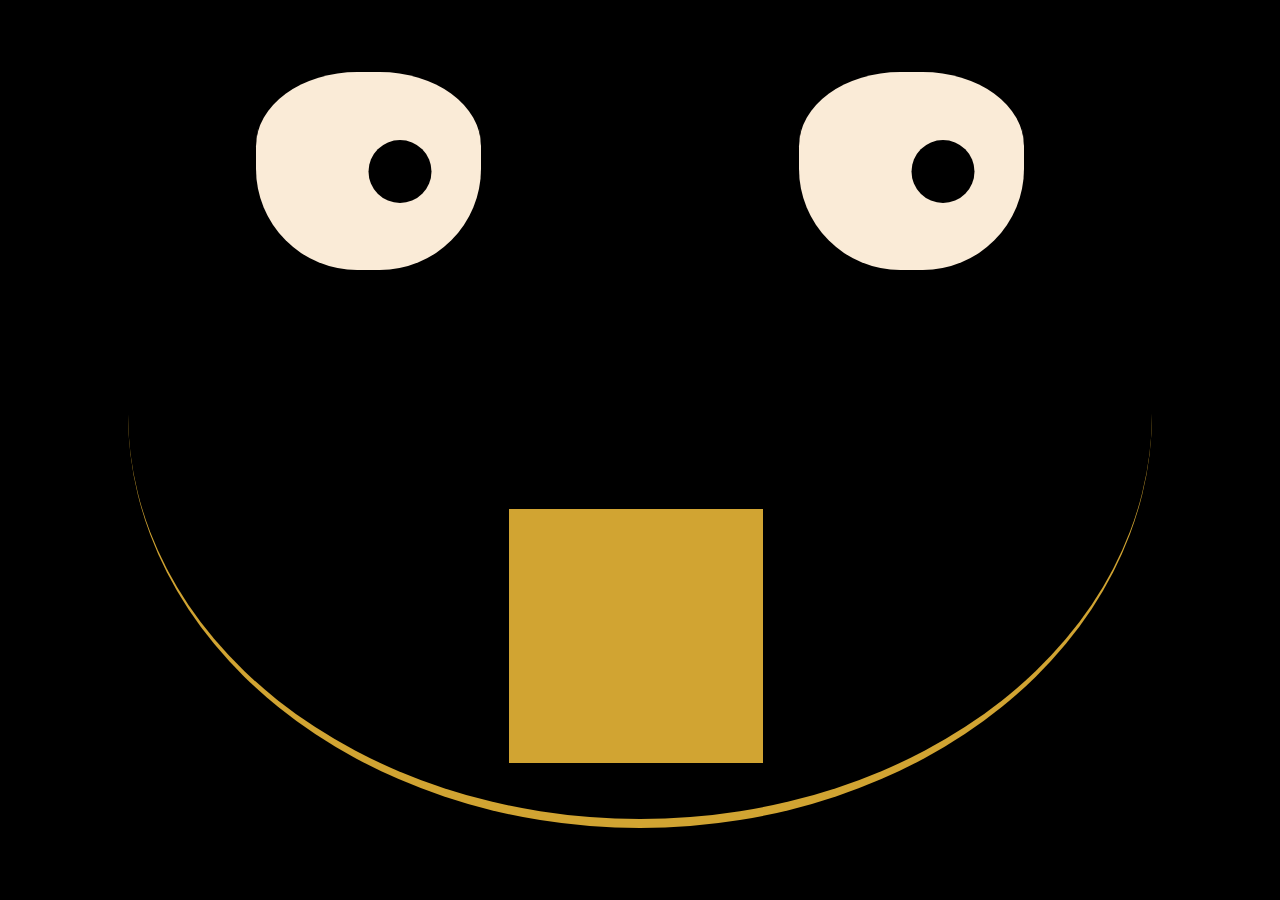
<file: tests/emailTest.html>
<!DOCTYPE html>
<html lang="en">

<head>
    <meta charset="UTF-8">
    <meta http-equiv="X-UA-Compatible" content="IE=edge">
    <meta name="viewport" content="width=device-width, initial-scale=1.0">
    <title>Document</title>

    <style>
        body {
            background-color: rgb(221, 213, 213);

            overflow: hidden;
        }

        #loader{
            background-color: black;
            position: absolute;
            top: 0;
            bottom: 0;
            left: 0;
            right: 0;
        }


        #loadFigure {
            position: absolute;
            top: 0;
            bottom: 8%;
            left: 0;
            right: 0;

            width: 80vw;
            margin: auto;

            border-bottom: 1vh solid #d1a432;
            /* border-left: 1vh solid #d1a43281; */
            /* border-right: 1vh solid #d1a43281; */

            border-radius: 50%;

            animation: 1s smile forwards;
        }

        @keyframes smile {
            to {
                border-bottom: 15vh solid #d1a432;
            }
        }

        #loadEyes {
            position: absolute;
            /* background-color: red; */
            width: 60%;
            top: 5%;
            bottom: 0;
            left: 0;
            right: 0;
            margin: auto;

            display: flex;
            justify-content: space-between;
        }

        #loadEyes>div {
            box-sizing: border-box;
            border-top: 3vh solid black;

            width: 25vh;
            height: 25vh;
            border-radius: 45%;
            background-color: antiquewhite;

            display: flex;
            justify-content: center;
            align-items: center;
        }

        #loadEyes>div::before {
            content: "";
            display: block;
            width: 7vh;
            height: 7vh;
            border-radius: 50%;

            background: black;
            transform: translateX(50%);

            animation: 1s eyeRoll alternate ease-in-out infinite;
        }

        @keyframes eyeRoll {
            to {
                transform: translateX(-50%);
            }
        }
    </style>
</head>

<body>

    <section id="loader">
        <div id="loadFigure"></div>

        <div id="loadEyes">
            <div></div>
            <div></div>
        </div>
    </div>

    <!-- <script>
        window.addEventListener("load", function(){
            document.getElementById("loader").style.display="none";
        })
    </script> -->
</body>

</html>
</file>
<file: welcome.css>
:root{
    --welcomeSectionBg: rgb(221, 213, 213);
}

#welcomeSection {
    width: 100vw;
    height: 100vh;
    background: var(--welcomeSectionBg);
    /* background: black; */
    /* display: none; */

    position: absolute;
    top: 0;

    overflow: hidden;
   

    /* opacity: 0; */
}

#welcomeSection.loaded{
    animation: backgroundBlack 1s 6s steps(4) forwards, rotateAndDisapear 2.5s 11.3s ease-in forwards;
}

@keyframes backgroundBlack {
    to{
        background:black ;
    }
    
}

@keyframes rotateAndDisapear{
    99%{
        transform: rotate(90deg) scale(51);
    }
    100%{
        opacity: 0;
    }
}


#welcomeSection.loaded .maskedContainer {
    -webkit-mask-image: url(images/welcomeSectionImages/welcome1.svg);
    -webkit-mask-repeat: no-repeat;
    -webkit-mask-size: contain;

    position: absolute;
    top: 50%;
    left: 50%;
    transform: translate(-50%, -50%);

    width: 40%;
    height: 15%;

    animation: markGlitch 1s 7s 1 linear forwards;
}

@keyframes markGlitch {
    10% {
        -webkit-mask-image: url(images/welcomeSectionImages/welcomeGlitch.svg);
    }

    20% {
        -webkit-mask-image: url(images/welcomeSectionImages/welcome1.svg);
    }

    35% {
        -webkit-mask-image: url(images/welcomeSectionImages/welcomeGlitch.svg);
    }

    42% {
        -webkit-mask-image: url(images/welcomeSectionImages/welcome1.svg);
    }

    95% {
        -webkit-mask-image: url(images/welcomeSectionImages/welcomeGlitch.svg);
    }
    100%{
        -webkit-mask-image: url(images/welcomeSectionImages/MdANTOR.svg);
    }


}

/* background of the masking figulre */
#leftToRightFirst,
#leftToRightSecond {
    height: 29%;
    width: 0;
}


.rtl {
    width: 100%;
    height: 25%;
}


#welcomeSection.loaded .rtl>div {
    height: 100%;
    background-color: rgb(20, 207, 201);
    background-size: contain;
    float: right;
            /* in second animation, delay time is being reduced from actual time  */
    animation: fullWidth 2s 1 linear forwards, colorAnimation 10s 2.8s 1 linear forwards;
}

#welcomeSection.loaded #leftToRightFirst {
    background-color: azure;
    animation: fullWidth 2s 1 linear forwards, colorAnimation 10s 2s 1 linear forwards;
}

#welcomeSection.loaded #leftToRightSecond {
    background-color: black;

    animation: fullWidth 2s 1 linear forwards, colorAnimation 10s 2.5s 1 linear forwards;
}


@keyframes fullWidth{
    30% {
        width: 0;
    }

    100% {
        width: 100%;
    }
}

@keyframes colorAnimation{
    5% {
        background-color: rgb(52, 200, 139);
    }

    10% {
        background-color: rgb(103, 74, 74);
    }

    15% {
        background-color: rgb(122, 196, 32);
    }

    20% {
        background-color: rgb(223, 41, 41);
    }

    25% {
        background-color: rgb(56, 56, 175);
    }

    30% {
        background-color: rgb(255, 255, 255);
    }

    35% {
        background-color: rgb(21, 187, 148);
    }

    40% {
        background-color: rgb(149, 102, 223);
    }

    45% {
        background-color: rgb(223, 233, 39);
    }

    50% {
        background-color: rgb(85, 122, 13);
    }

    55% {
        background-color: rgb(74, 74, 139);
    }

    60% {
        background-color:rgb(0, 0, 0);
    }

    65% {
        background-color:rgb(255, 255, 255), ;
    }

    70% {
        background-color: rgb(255, 179, 0);
    }

    75% {
        background-color: rgb(155, 217, 130);
    }

    80% {
        background-color: rgb(255, 119, 0);
    }

    85% {
        background-color: rgb(78, 190, 138);
    }

    90% {
        background-color: rgb(158, 48, 99);
    }

    95% {
        background-color: rgb(255, 255, 255);
    }
    
    100% {
        background-image: url(images/welcomeBackground/Group12.svg);
    }
}


#codedImg {
    width: 6%;
    position: absolute;
    top: 70%;
    left: 47%;
    /* filter: invert(100%); */
}

#codedImg:hover{
    box-shadow:  0 0 20px 5px #0000004a;
    transform: scale(105%);
}

#codedImgAlert{
    position: absolute;
    top: 65%;
    margin: auto;
    text-align: center;
    width: 100%;
    font-size: 1vw;

    opacity: 0;
}



#context, #contextSecond{
    display: flex;
    flex-direction: column;
    justify-content: space-evenly;
    position: absolute;

    height: 100%;

    left: 3%;
    top: 50%;
    transform: translateY(-50%);
    color: var(--welcomeSectionBg);

}

#welcomeSection.loaded #context > :first-child{
    animation:inVisible steps(1) 10s forwards;
}
#welcomeSection.loaded #context > :nth-child(2){
    animation:inVisible steps(1) 10.5s forwards;

}
#welcomeSection.loaded #context > :nth-child(3){
    animation:inVisible steps(1) 11s forwards;
}

@keyframes inVisible {
    to{
        opacity: 0;
    }    
}


#contextSecond{
    color: black;
}

#welcomeSection.loaded #contextSecond > :first-child{
    opacity: 0;
    animation: visible 4.5s 2s step-start;
}
#welcomeSection.loaded #contextSecond > :nth-child(2){
    opacity: 0;
    animation: visible 4s 2.5s step-start;
}
#welcomeSection.loaded #contextSecond > :nth-child(3){
    opacity: 0;
    animation: visible 3.5s 3s step-start;
}

@keyframes visible {
    to{
        opacity: 1;
    }    
}



/* coading for loading page  */
/* coading for loading page  */
#loader {
    background-color: black;
    position: absolute;
    top: 0;
    height: 100vh;
    left: 0;
    right: 0;
    z-index: 1;

    pointer-events: none;
}

@keyframes offScreenLoad {
    to {
        transform: translateY(-100vh);
    }
}


#loadFigure {
    position: absolute;
    top: 0;
    bottom: 8%;
    left: 0;
    right: 0;
    margin: auto;

    width: 80vw;
    border-bottom: 1vh solid #d1a432;
    border-radius: 50%;

}

@keyframes smile {
    to {
        border-bottom: 15vh solid #d1a432;
    }
}

#loadEyes {
    position: absolute;
    top: 5%;

    left: 0;
    right: 0;
    margin: auto;

    width: 60%;

    display: flex;
    justify-content: space-between;
}

#loadEyes>div {
    box-sizing: border-box;
    border-top: 3vh solid black;
    position: relative;

    width: 25vh;
    height: 25vh;
    border-radius: 45%;
    background-color: antiquewhite;

    display: flex;
    justify-content: center;
    align-items: center;
}

#loadEyes>div>div {
    width: 7vh;
    height: 7vh;
    border-radius: 50%;

    background: black;


    animation: 1s eyeRoll ease-in-out infinite;
}

@keyframes eyeRoll {
    25% {
        transform: translateX(-50%);
    }

    75% {
        transform: translateX(50%);
    }
}

#loadingText {
    color: wheat;

    position: absolute;
    font-size: 3vh;
    /* background-color: red; */
    top: 50%;
    left: 50%;
    transform: translate(-50%, -50%);
}

#loadingText p {
    /* background-color: red; */
    overflow: hidden;
    animation: loadingText 1s steps(2) infinite;
}

@keyframes loadingText {
    to {
        opacity: 0;
    }

}

#loadingProgress{
    background-color: gainsboro;
    width: 200%;
    height: 2vh;
    border-radius: 1vh;
    overflow: hidden;

    transform: translateX(-25%);
}

#loadingProgress >div{
    width: 0%;
    height: 100%;
    background-color: #d1a432;

    animation: loaderProgress 8s ease-out forwards;
}

@keyframes loaderProgress {
    to{
        width: 97%;
    }
}

#loadingText button {
    font-size: 3vh;
    border: none;
    background-color: aqua;
    border-radius: 30%;
    box-shadow: 0 5px 30px 10px aqua;

    display: none;
}

#loadingText button:hover {
    font-size: 5vh;
}
</file>
<file: main.css>
:root {
    --tableSize: 70vw;
    --tableMainColor: rgb(208, 208, 58);
    --tableSecondColor: rgb(227, 57, 57);
    --tableBottomColor: rgb(143, 16, 16);
    --tableLegColor: rgba(174, 91, 91, 0.196);

    --fileColor: rgb(231, 183, 121);
    --fileBorder: 2px solid rgb(190, 29, 29);

    --backgroundWallColor: linear-gradient(to right, rgb(120, 152, 124), rgb(140, 170, 180), rgb(130, 160, 150));


    --certificateSize: 6vw;
    --certificateFrameSize: 8vw;
    --certificateFrameColor: rgba(0, 0, 0, 0.677);

    --darkroom: brightness(0%);
    /* --darkroom: none; */
    --darkRoomFilter: rgb(255, 0, 0);
    /* --darkRoomFilter: none; */
}

@font-face {
    font-family: handWriting;
    src: url(textFonts/HelloKetta-d99oX.ttf);
}


/* *{
    transition: filter 400ms;
} */

body {
    padding: 0;
    margin: 0;
    width: 100vw;
    height: 100vh;
    overflow: hidden;

    /* background: rgb(236, 223, 207); */
    background-color: black;
    /* background-color: rgb(201 211 175); */
}





/* table section and table animation starts form here  */
#tableSection {
    position: fixed;
    margin-left: auto;
    margin-right: auto;
    left: 0;
    right: 0;
    bottom: -1vh;

    perspective: 830px;
}

#table,
#tableBottom,
#tableLegs {
    filter: var(--darkroom);
}

#table {
    position: absolute;
    margin-left: auto;
    margin-right: auto;
    left: 0;
    right: 0;
    bottom: 8vh;
    width: var(--tableSize);
    height: 35vh;
    transform: rotateX(40deg);
    transform-origin: bottom;
    background-image: radial-gradient(circle, var(--tableMainColor), var(--tableSecondColor) 300%);
    border-bottom: 10px solid rgb(94, 88, 88);

    /* box-shadow: 5vw 29vh 0 -4vw rgba(0, 0, 0, 0.202); */
    box-shadow: 1vw 40vh 1vh rgba(0, 0, 0, 0.202);

    overflow: hidden;
}


#tableBottom {
    position: absolute;
    margin-left: auto;
    margin-right: auto;
    left: 0;
    right: 0;
    bottom: 3vh;
    width: var(--tableSize);
    height: 5vh;
    background-color: var(--tableBottomColor);
}

#tableLegs {
    position: absolute;
    margin-left: auto;
    margin-right: auto;
    left: 0;
    right: 0;
    bottom: 0;
    width: calc(var(--tableSize) - 5vw);
    height: 3vh;
    background-color: var(--tableLegColor);
    display: flex;
    justify-content: space-between;
}

.tableLeg {
    width: 7vh;
    height: 100%;
    background-color: rgb(197, 175, 13);
    border-radius: 20px;
}



/* floating circle on the table below the file  */
.floatingCircle {
    pointer-events: none;
    width: .2vw;
    height: .2vw;
    border: 15px solid;
    border-radius: 50%;
    position: absolute;
    top: 0;
    bottom: 0;
    left: -10vw;
    right: -10vw;
    margin: auto;

    opacity: 0;
    transition: opacity .5s;
}

#circle1.active {
    animation: circleToCenter 1s linear infinite;
    border-color: rgba(61, 170, 203, 0.552);
}

#circle2.active {
    animation: circleToCenter 1s 333ms linear infinite;
    border-color: rgba(67, 127, 145, 0.552);
}

#circle3.active {
    animation: circleToCenter 1s 666ms linear infinite;
    border-color: rgba(115, 147, 156, 0.552);
}


@keyframes circleToCenter {
    to {
        width: 75vw;
        height: 75vw;
    }
}



/* file starts form here  */

#file {
    position: absolute;
    bottom: 11vh;
    left: 0;
    right: 0;
    margin: auto;
    width: 9vw;
    height: 23vh;
    cursor: pointer;
    z-index: 2;


    /* display: none; */
    transform: rotateX(40deg);
    transform-origin: bottom;
    transform-style: preserve-3d;
    transition: transform 900ms, scale 900ms, box-shadow 900ms, height 900ms, width 900ms;

    filter: var(--darkroom);
}


#file:hover {
    transform: scale(125%) rotateX(20deg) translateY(-1vh);
    box-shadow: 0px 3vh 3.2vh -1vh black;
}


#upperFile,
#lowerFile {
    width: 100%;
    height: 100%;
    position: absolute;
    background-color: var(--fileColor);
    left: 0;
    top: 0;
    border: var(--fileBorder);
    border-left: none;
    pointer-events: none;
}

#upperFile {
    transform: rotateY(-2deg);
    transform-style: preserve-3d;
    z-index: 3;

    box-shadow: 0px 2px 10px -2px black;

    overflow: hidden;

    transform-origin: left;
    transition: background-color 20ms 400ms, transform 1500ms;

    text-align: center;
    font-family: cursive;
    color: #2f3946;

}

#joiningPart {
    pointer-events: none;
    transform: rotateY(0deg);
    transform-origin: left;
    height: 100%;
    width: 2vw;
    background-color: #2f3946;
    z-index: 1;
    position: absolute;
    left: 0;
    top: 0;

    transition: transform 1.5s;
}

#joiningPart>div {
    border-left: 2px dashed white;
    width: 0;
    height: 100%;
    background-color: rgb(150, 196, 157);
    margin: auto;
}


#fileShine {
    position: absolute;
    top: 115%;
    left: -110%;

    width: 250%;
    height: 20px;
    transform: rotate(40deg);
    background-color: rgba(255, 235, 205, 0.884);
}

@keyframes fileShineLight {
    0% {
        opacity: 0;
    }

    50% {
        opacity: 1;
    }

    85% {
        background-color: aliceblue;
    }

    100% {
        top: -1%;
        left: 1%;
    }
}


#file:hover #fileShine {
    animation: fileShineLight 900ms 1 ease-out;
}

/* animation for opening the file  */
#file.open {
    height: 97vh;
    width: 40vw;
    bottom: 3.5vh;
    transform: rotateX(7deg) translateX(0vw);
}

#file.open #upperFile {
    background-color: rgb(201, 165, 119);
    transform: rotateY(-150deg) translateX(2vw);
}

#file.open #upperFile h2 {
    display: none;
}

#file.open #joiningPart {
    transform: rotateY(-149deg);
    width: 2vw;
    border-radius: 10px;
}

#nextBtn,
#previousBtn,
#closeBtn {
    width: 9vw;
    height: 6vh;
    overflow: visible;
    position: absolute;
    z-index: -1;
    border-radius: 22px;
    left: 0%;
    border: 1.3px solid black;
    text-align: end;
    font-size: 1.5vw;
    display: flex;
    justify-content: end;
    align-items: center;

    pointer-events: none;

    transition: left 1000ms;
}

#lowerFile p {
    padding-right: 10%;
    pointer-events: none;
}


/* three buttons design here  */
#nextBtn {
    top: 15%;
}

#file.open #nextBtn {
    background-color: #CFE8A9;
    left: 95%;
    transition: left 700ms;
    /* if file is open only then pointer event is auto, or none  */
    pointer-events: auto;
}


#previousBtn {
    background-color: #FFFDE3;
    top: 25%;
}

#file.open #previousBtn {
    left: 95%;
    pointer-events: auto;
    transition: left 700ms 150ms;
}


#closeBtn {
    top: 40%;
    background-color: #e57c7c;
}

#file.open #closeBtn {
    left: 95%;
    pointer-events: auto;
    transition: left 700ms 300ms;
}

#lowerFile>div:hover {
    border: 3.5px dotted;
}


/* file page decoration starts form here  */
#filePages {
    position: absolute;
    top: 1%;
    width: 100%;
    height: 98%;
    transform-style: preserve-3d;
    z-index: 2;
    background-color: rgb(157, 80, 80);

}

#filePages>div {
    box-sizing: border-box;
    position: absolute;
    height: 100%;
    width: 100%;
    /* transform: rotateY(0deg) ; */
    transform-origin: left;
    background-color: #f0e1d4;
    border-left: 1vw solid #8d7a50;
    left: 0;
    overflow: hidden;
    transition: left 500ms, transform 800ms;
}

#file.open #filePages>div {
    left: -.5vw;

}

#file.open #filePages>.seenPage {
    left: 0;

    transform: rotateY(-149deg) translateX(1.5vw);
}

.pageContent {
    transition: opacity 1ms 300ms;
    padding: 0 1vw;

}

.seenPage .pageContent {
    opacity: 0;
}


/* about me page of the file  */
#aboutMe {
    font-family: cursive;
    font-size: 1vw;
    line-height: 4vh;
    display: grid;
}

#tape {
    position: absolute;
    top: 6vh;
    left: 0;
    width: 10vw;
    transform: rotate(-10deg);
}

#aboutMeTop {
    display: grid;
    grid-template-columns: .8fr 1.2fr;

}

#aboutMeTop>img {
    width: 80%;
    transform: translateY(8vh) rotate(5deg);
    border: .2vw solid white;
    max-width: 240px;
}

#aboutMeTop p {
    margin-left: -.5vw;
    padding: .5vw 0 .5vw .5vw;
}

#aboutMeTop span {
    text-decoration: underline;
    font-weight: bolder;

    /* font-size: 1.2vw; */
}

#aboutMeBottom>div {
    display: flex;
    gap: 1vw;
    margin-top: -1vh;
}

#aboutMeBottom q {
    color: rgb(46, 46, 168);
    font-weight: 700;
}

.smImg {
    width: 11vw;
    border-radius: 5%;
    border: 1px solid white;
    height: fit-content;
    margin: auto;
    /* display: inline; */
}


/* education and skills page  */
/* education and skills page  */

#skills {
    font-size: 1.08vw;
}

#skills h3 {
    width: 100%;
    text-align: center;
}

#skillsTop {
    display: grid;
    grid-template-columns: auto auto;

    /* background-color: yellow; */
}

#schools * {
    margin: 0 1vw;
}

#schools>label {
    font-family: 'Courier New', Courier, monospace;
    font-weight: bold;
    color: rgb(41, 112, 41);
}

#indicator {
    display: flex;
    flex-direction: column;
    justify-content: space-evenly;
    width: 100%;
}

#indicator li {
    list-style-type: square;
}

#indicator li:first-child {
    color: rgb(46, 46, 168);
}

#indicator li:nth-child(2) {
    font-weight: bold;
    font-style: oblique;
}

#indicator li:nth-child(3) {
    color: rgb(41, 112, 41);
    font-family: 'Courier New', Courier, monospace;
    font-weight: bold;
}


#skillsBottom {
    background-color: #43A6C6;
    width: 94%;
    margin: 2vh auto;
    padding: 1vh;
}

#skillsBottom label {
    display: block;
    margin: 1vh;
    text-align: center;
    font-weight: bold;
    font-style: oblique;
}

#skillsBottom li {
    border-left: 2px solid rgb(46, 46, 168);
    padding-left: 1.1vw;
    margin-left: -1vw;
    list-style-type: circle;

}


#mathAndOthers {
    background-color: #67B7D1;
    padding: 1vh 0;
    width: 95%;
    margin: auto;
    border: 1px solid white;
}

#gITsupport {
    display: grid;
    grid-template-columns: auto auto;

    align-items: center;
    background-color: #8AC7DB;
    width: 85%;
    margin: auto;

    padding: 2vh;
    padding-bottom: 0;
    border: 1px solid white;
}

#gITsupport>label {
    grid-column-start: 1;
    grid-column-end: 3;
}

#webdevByPh {
    background-color: #ADD8E6;
    display: grid;
    grid-template-columns: auto auto;
    align-items: center;
    padding-right: 1vw;
    border: 1px solid white;
}

/* projects page decoration here  */

#projectsPage {
    width: 100%;
    height: 100%;
    padding-top: 1px;
    background-image:
        repeating-linear-gradient(rgba(255, 255, 255, .5), rgba(255, 255, 255, .25) 9px, red 10px),
        repeating-linear-gradient(.25turn, rgba(255, 255, 255, .5), rgba(255, 255, 255, .25) 9px, red 10px);

}

#projectsPage h2 {
    text-align: center;
    font-family: cursive;
    font-size: 4vh;
    margin: 1vh;
}


.projectOnPage {
    background-color: rgb(239 211 174 / 68%);

    width: 75%;
    margin-left: 15%;
    margin-top: 1vh;
    border-radius: 10px;

    display: grid;
    grid-template-columns: 1fr 2fr;

    font-size: 1.1vw;

}

.projectOnPage img {
    background-color: rgba(45, 26, 26, 0.571);
    width: 8vw;
    height: 8vw;
    border-radius: 50%;

    margin-left: -5vw;
    padding: 1vh;
}

.projectOnPage:hover img {
    background-color: white;
    transform: scale(1.1);
}

.projectOnPage img:hover {
    background-color: aqua;
    box-shadow: 2px 2px 20px 2px aqua;
}

.projectOnPage>ul {
    margin: auto;
    margin-left: -6vw;

    font-family: 'Gill Sans', 'Gill Sans MT', Calibri, 'Trebuchet MS', sans-serif;
}

.projectOnPage>ul>li {
    margin-bottom: .5vh;
}

.projectOnPage>ul>li:first-child {
    font-weight: bold;
}

.projectOnPage>ul a {
    text-decoration: none;
    color: blue;
    display: inline-block;

    margin-left: 1vw;
    margin-top: 1vh;
}

.projectOnPage>ul a:hover {
    text-decoration: underline;
}



.projectOnPage:nth-child(2n-1) {
    grid-template-columns: 5fr 1fr;
    background-color: rgba(203, 179, 174, .68);
    margin-left: 10%;
}

.projectOnPage:nth-child(2n-1) img {
    margin-left: 0;
    margin-right: -5vw;
}

.projectOnPage:nth-child(2n-1)>ul {
    margin-left: 0;
    margin-right: -5vw;
    margin-left: 0;
}

/* resume page start form here  */

#resumePage {
    padding: 1vw;
}

#resumePage h2 {
    display: inline;
}

#resumePage>button {
    height: 100%;
    padding: 4px;
    float: right;
}

#resumePage>button:hover+#resume {
    transform: scale(1.02);
    box-shadow: 0 4px 12px rgb(53, 133, 133);
}

#resume {
    background-color: red;
    height: 84vh;

    margin: auto;
    margin-top: 2vh;

    transition: 500ms;
    border: 1px solid black;
}

#resume img {
    width: 100%;
    height: 100%;
}

/* memories page starts here  */

#memories {
    text-align: center;
    font-family: cursive;
    font-size: 1vw;

    pointer-events: none;
}

#memories p {
    font-weight: bolder;
    font-size: 3vh;

    color: rgb(46, 46, 168);
}

#memories h2 {
    background-color: rgba(190, 190, 53, 0.819);
    width: 100%;
    margin: 0;

    font-size: 3vh;

    border-bottom-left-radius: 10%;
    border-top-left-radius: 20%;
    border-bottom-right-radius: 30%;

    transform: rotate(270deg);
    transform-origin: left;
    position: absolute;
    bottom: -1vw;
    left: 50%;

}

#memoriesImg {
    display: flex;
    flex-wrap: wrap;
    justify-content: center;

    position: absolute;
    bottom: 1vh;
}

#memoriesImg figure {
    background-color: white;
    margin: 0;
    border: 1px solid rgba(0, 0, 0, 0.286);
    padding: 5px;
    border-radius: 2px;

    width: 15vw;
    height: 19vh;
}

#memoriesImg img {
    width: 100%;
    height: 87%;
}

#memoriesImg figcaption {
    position: relative;
    bottom: 1vh;
}

#memoriesImg figure:nth-of-type(2) {
    transform: rotate(3deg);
}

#memoriesImg figure:nth-of-type(4) {
    margin-left: -1vw;
}

#memoriesImg figure:nth-of-type(5) {
    transform: rotate(3deg);
}

#memoriesImg figure:nth-of-type(8) {
    margin-right: 1vw;
    transform: rotate(-3deg);
}


/* last page text here  */
#lastPageMsg {
    position: absolute;
    top: 60%;
    right: 2vw;
    margin: auto;

    font-family: cursive;
    font-size: large;
    font-weight: bolder;

    opacity: 0;
    pointer-events: none;
}

#file.open #lastPageMsg{
    opacity: 1;
}


#signature {
    font-size: 7vh;
    color: rgb(39 39 97);
    font-family: brush script mt, cursive;
    text-decoration: underline;
}
#signDate {
    text-decoration: none;
    position: relative;
    color: rgb(39 39 97);
    left: 20%;
}


#esterEgg{
    /* background-color: red; */
    position:absolute ;
    display: flex;
    justify-content: center;
    align-items: center;
}
#esterEgg Img{
    height: 5vh;
    margin: 2vh;
}

/* mail section starts form here  */
/* mail section starts form here  */
/* mail section starts form here  */

#mail {
    position: absolute;
    bottom: 11vh;
    left: 20vw;

    transform: rotateX(40deg);
    transform-style: preserve-3d;
    transform-origin: bottom;

    width: 0px;
    height: 3vh;
    background-color: rgb(64 59 41);
    box-shadow: 1px 2px 5px;

    border-top: 4vh solid rgb(138, 175, 238);
    border-left: 3vw solid antiquewhite;
    border-right: 3vw solid antiquewhite;

    transition: border .8s, width .8s, height .8s, transform .8s;

    overflow: hidden;

    filter: var(--darkroom);
}

#mail:hover {
    border: 2px solid whitesmoke;

    width: 15vw;
    height: 25vh;

    transform: rotateX(0deg);
    background-color: antiquewhite;

    overflow: visible;
}

#mail>form {
    display: flex;
    flex-direction: column;
    justify-content: space-evenly;
    align-items: center;
    height: 100%;
}

#mail input,
textarea {
    width: 96%;
    background-color: rgb(233, 212, 162);
}

#mail button {
    width: 100%;
    text-align: center;
}



/* clip board showing project design here  */
/* clip board showing project design here  */
#projectBoard {
    position: absolute;
    transform-origin: bottom;
    bottom: 10vh;
    left: 31vw;

    width: 7vw;
    height: 16vh;
    background-color: rgba(18, 209, 184, 0.538);
    border-radius: 8%;

    transform: rotateX(30deg) rotateY(16deg) rotateZ(-30deg);

    transition: transform 800ms;

    box-shadow: -1px 1px 1px;

    filter: var(--darkroom);
}

#projectBoard:hover {
    transform: scale(3);
    z-index: 1;
}

#clipOfBoard {
    width: 3vw;
    display: block;
    margin: -.5vh auto;
}

#paperOfClipBoard {
    width: 6vw;
    height: 15vh;
    background: repeating-linear-gradient(antiquewhite, antiquewhite 8%, rgb(64, 61, 61) 9%);

    position: absolute;
    top: 2%;
    left: 5%;
    right: 5%;
    margin: auto;
    z-index: -1;

    overflow: hidden;

    text-align: center;
}

#paperOfClipBoard h2 {
    font-family: 'Courier New', monospace;
    font-weight: bold;
    font-size: 2vh;
    margin: 1vh 0 0 0;
}


#projects {
    display: grid;
    grid-template-columns: auto auto;
    /* background-color: red; */
}

#projects a {
    text-decoration: none;

}

.project {
    margin-bottom: 1.6vh;
    height: 4vh;
}

.project:hover {
    cursor: pointer;
    text-decoration: underline;
}

.project figure {
    margin: 0;
}

.project img {
    width: 2.5vw;
    height: 3vh;
}

.project figcaption {
    font-family: handWriting;
    font-weight: 900;
    /* text-decoration: underline; */
    color: rgb(94 65 147);

    line-height: 1vh;
    margin-top: -.3vh;
    font-size: 1vw;
}




/* name and designamtion holder  */
/* name and designamtion holder  */
/* name and designamtion holder  */
.designation {
    text-align: center;
    position: absolute;
    bottom: 28vh;
    left: 30vw;

    font-size: 1vw;

    transform: rotateX(10deg);

    filter: var(--darkroom);
}

.designation::after {
    content: 'Web developer';
    display: flex;
    justify-content: center;
    align-items: center;

    position: absolute;
    top: 0;

    width: 8vw;
    height: 5vh;
    background-color: rgba(193, 240, 193, .68);

    box-shadow: 0 1px 5px;
}

.designation::before {
    content: '';
    display: block;
    width: 8vw;
    height: 4vh;
    transform: skewX(10deg) translateX(3%);
    background-color: rgb(108, 118, 17);
}


/* for middle designation  */
#middleDesignation {
    left: 46vw;
    bottom: 29vh;

}

#middleDesignation::before {
    background-color: transparent;
}

#middleDesignation::after {
    content: "Technical support";

}


/* for right designation  */
#rightDesignation {
    left: 62vw;

}

#rightDesignation::before {
    transform: skewX(-10deg) translateX(-3%);
}

#rightDesignation::after {
    content: "Software Engineer";
}


/* tools in penholder section here  */
/* tools in penholder section here  */
/* tools in penholder section here  */

#tools {
    position: absolute;
    bottom: 32vh;
    left: 22vw;

    filter: var(--darkroom);
}


.penHolder {
    position: absolute;
    top: 0;
    left: 0;
    width: 3vw;
}

#allToolsSvg {
    width: 3vw;
    transition: opacity .1s .2s linear, top .8s;
}

#tools:hover>#allToolsSvg {
    top: -5vh;
    opacity: 0;

}


#allTools {
    position: absolute;
    top: 0;
    left: 0;
    pointer-events: none;

    width: 2vw;
    padding: 1vh;
    border-radius: 5%;

    display: grid;
    grid-template-columns: repeat(7, 1fr);
    align-items: center;

    transition: .7s;

}

#tools:hover>#allTools {
    top: -43vh;
    left: -1vw;

    width: 26vw;
    background-color: rgba(192, 201, 180, 0.687);


}

#allTools img {
    width: 90%;
}



/* fb link design here  */
/* fb link design here  */
#fbLink {
    border-radius: 15%;
    padding: 1vh 0;

    position: absolute;
    transform-origin: bottom;
    transform: rotateX(30deg);
    bottom: 12vh;
    right: 34vw;

    transition: background-color 500ms, box-shadow 900ms;

    cursor: pointer;

    filter: var(--darkroom);
}

#fbLink:hover {
    background-color: rgba(115, 182, 182, 0.401);
    box-shadow: -.3vw .7vw;
}

#fbLink>.socialLogo {
    background-image: url(images/tableProducts/fbLogo.svg);
}

#fbLink:hover .socialLogo {
    transform: translateY(-4.5vw) scale(1.7) rotateY(1440deg);
    opacity: 1;
    box-shadow: 0 0 2vw 1vw rgb(228, 228, 249);

    transition: transform 500ms, opacity 500ms, box-shadow 800ms 400ms;
}

#pencil {
    width: 4vw;
    margin-right: .5vw;

    position: relative;
    left: -10%;
}

#eraser,
#sharpner {
    width: 1vw;
    position: absolute;
    top: .5vw;
    left: 2.5vw;

}

#sharpner {
    top: 2vw;
}

#spectacles {
    width: 1.7vw;
    margin-right: .5vw;
}


/* link for git hub in a pad starts here  */
#gitPad {
    position: absolute;
    background-image: url(images/tableProducts/gitPad.png);
    background-size: cover;
    bottom: 11vh;
    transform: rotateX(40deg);
    transform-origin: bottom;
    width: 6vw;
    height: 16vh;
    right: 25vw;
    border: .3vw solid rgb(220, 214, 214);
    border-radius: 8%;
    box-shadow: -2px 4px 4px;

    transition: transform 500ms, box-shadow 500ms;

    filter: var(--darkroom);
}


#gitPad:hover {
    transform: rotateX(20deg) scale(1.1);
    box-shadow: 0px 10px 15px;

    cursor: pointer;

}

#gitPad::before {
    content: "";
    display: block;
    width: .2vw;
    height: .2vw;
    border-radius: 50%;
    background-color: black;

    margin: auto;
    position: relative;
    top: -.3vw;
}

.socialLogo {
    content: "";
    display: block;
    width: 2vw;
    height: 2vw;

    background-image: url(images/tableProducts/github.svg);
    background-size: cover;

    margin: auto;
    position: absolute;
    top: 0;
    left: 0;
    right: 0;
    margin: auto;

    background-color: rgba(228, 228, 249, 0.6);
    border-radius: 50%;
    pointer-events: none;
    opacity: 0;

}

#gitPad:hover .socialLogo {
    transform: translateY(-4vw) scale(2) rotateY(1440deg);
    opacity: 1;
    box-shadow: 0 0 2vw .5vw rgb(228, 228, 249);

    transition: transform 500ms, opacity 500ms, box-shadow 800ms 400ms;
}


/* link for linkedIn in a cup starts here  */
#linkedInCup {
    width: 3.5vw;
    height: 9vh;
    position: absolute;
    bottom: 21vh;
    right: 21.5vw;
    background-image: url(images/tableProducts/linkedIncup.svg);
    background-size: contain;
    background-repeat: no-repeat;

    filter: var(--darkroom);
}



#linkedInCup:hover {
    transform: translateY(-1vh) scale(1.3);
    cursor: pointer;
}


#linkedInCup>.socialLogo {
    background-image: url(images/tableProducts/linkedin.svg);
}

#linkedInCup:hover .socialLogo {
    transform: translateY(-3vw) scale(1.3) rotateY(1440deg);
    opacity: 1;
    box-shadow: 0 0 2vw .5vw rgb(228, 228, 249);

    transition: transform 500ms, opacity 500ms, box-shadow 800ms 400ms;
}


.coffeeSmoke {
    width: .8vw;
    /* border: 2px solid red; */
    position: absolute;
    top: -30%;
    left: 20%;
    transform-origin: top;
    pointer-events: none;
    opacity: .5;
}

.coffeeSmoke:nth-child(1) {
    left: 50%;
    animation: smokeOnOff 4s infinite alternate;
}

.coffeeSmoke:nth-child(2) {
    left: 20%;
    animation: smokeOnOff 4s 1.5s infinite alternate;

}

@keyframes smokeOnOff {
    to {
        opacity: .1;
        width: 1vw;
    }
}


#cupHolder {
    width: 3vw;
    height: 3vh;
    position: absolute;
    bottom: 20vh;
    right: 22vw;
    border-radius: 45%;
    background: linear-gradient(90deg, rgb(226, 214, 214), rgb(179, 173, 173));
    box-shadow: 1px 2px 2px;

    filter: var(--darkroom);
}






/* character and chair section starts here  */
/* character and chair section starts here  */
/* character and chair section starts here  */
#chair {
    width: 29vw;
    height: 45vh;
    position: absolute;
    left: 0;
    right: 0;
    margin: auto;
    bottom: 8vh;

    filter: var(--darkroom);

}

#character {
    position: absolute;
    width: 15vw;
    bottom: 20vh;
    right: 0;
    /* left: -40%; */
    left: 0;
    /* background-color: #CFE8A9; */
    margin: auto;
    display: flex;
    flex-direction: column-reverse;

    filter: var(--darkroom);

}

#faceParts {
    position: relative;
    left: 7%;
    right: 0;
    margin: auto;
    width: 65%;
    margin-bottom: -23%;
}


.eyes {
    width: 4vw;
    height: 3vh;
    position: absolute;
    /* top: 55%; */
    bottom: 33%;
    left: 0;
    right: 19%;
    margin: auto;
    display: flex;
    justify-content: space-between;
    overflow: hidden;
    animation: eyeClose 3s alternate infinite;
}


@keyframes eyeClose {
    54% {
        height: 3vh;
    }

    60% {
        height: .3vh;
    }

    63% {
        height: 3vh;
    }
}

.eye {
    background-color: rgba(244, 234, 234, 0.413);
    width: 40%;
    height: 100%;
    border-radius: 50%;
    position: relative;



}

.eye::before {
    content: " ";
    position: absolute;
    top: 25%;
    left: 15%;
    width: 1.5vh;
    height: 1.5vh;

    background-color: black;
    border-radius: 50%;
}


#hair {
    position: absolute;
    top: 0;
    width: 100%;
    transform-origin: bottom;
}

#hair.acOn {
    animation: hairSwing 2s infinite alternate;
}

@keyframes hairSwing {

    20% {
        transform: rotate(-5deg);
    }

    60% {
        transform: rotate(0deg);
    }

    90% {
        transform: rotate(-3deg);
    }

    100% {
        transform: rotate(-7deg);
    }
}

#face {
    width: 100%;
}

#smile {
    position: absolute;
    left: 0;
    right: 20%;
    margin: auto;
    bottom: 12%;
    /* background-image: url("images/character/excited.svg"); */
    background-image: url("images/character/excited.svg");

    background-repeat: no-repeat;
    background-size: cover;
    width: 26%;
    height: 9%;

}


#faceParts:hover #smile {
    background-image: url("images/character/normalSmile.svg");

}

#bodyParts {
    position: relative;
    bottom: 0;
    width: 100%;
    /* background-color: red; */
}

#body {
    width: 100%;
    /* background-color: #FFFDE3; */
}

#wools {
    position: absolute;
    top: 35%;
    width: 100%;
    display: flex;
    align-items: flex-start;
    justify-content: center;
    gap: 22%;
}

.wool {
    width: 6%;
    display: block;
    transform-origin: top;

}

#wools.acOn .wool {
    animation: woolSwing 6s infinite alternate;
}

@keyframes woolSwing {

    20% {
        transform: rotate(25deg);
    }

    60% {
        transform: rotate(-5deg);
    }

    90% {
        transform: rotate(0deg);
    }

    100% {
        transform: rotate(10deg);
    }
}


/* airconditionar and mom  section animation here  */
/* airconditionar and mom  section animation here  */

.middleRow {
    position: absolute;
    bottom: 10%;
    left: 0;
    width: 100%;
    height: 90%;
    /* background-color: #e57c7c; */
    overflow: hidden;
    pointer-events: none;

    filter: var(--darkroom);
}

#ac {
    position: absolute;
    right: -2%;
    width: 13vw;
    bottom: 0;
    pointer-events: auto;
}

#ac img {
    width: 100%;
}

#acVent {
    position: absolute;

    left: 10%;
    top: 10%;
    width: 42%;
    height: 17%;
    transform: skewY(5deg);
}

.ventPlate {
    box-sizing: border-box;
    border-top: 2px solid black;
    width: 100%;
    height: 15%;
    margin-bottom: 2%;
    background-color: #e57c7c;
    transform-origin: top;
    animation: ventSwing 5s infinite alternate-reverse;
}

@keyframes ventSwing {
    20% {
        transform: rotateX(80deg);
    }

    30% {
        transform: rotateX(80deg);
    }

    40% {
        transform: rotateX(0deg);
    }

    70% {
        transform: rotateX(0deg);
    }

    80% {
        transform: rotateX(70deg);
    }

    90% {
        transform: rotateX(70deg);
    }

    100% {
        transform: rotateX(0deg);
    }

}

#acLight {
    position: absolute;
    top: 33%;
    left: 19%;
    width: 26%;
    height: 4.5%;
    border-radius: 50%;
    transform: skewY(5deg);
    cursor: pointer;

    background-color: rgb(0, 255, 0);
}



/* mom and sister sitting div starts here  */
/* mom and sister sitting div starts here  */
#momSisDiv {
    position: absolute;
    bottom: 3%;
    right: 64%;
    width: 45vw;
    /* height: 52vh; */
    /* background-color: blueviolet; */

    box-shadow: -12vw 8vh rgba(0, 0, 0, 0.357);
    border-radius: 50%;
}

#momOnSofaImg {
    width: 100%;
    height: 100%;
}

#momHoveringDiv {
    position: absolute;
    width: 12vw;
    height: 100%;
    /* background-color: #92dd213e; */
    bottom: 0;
    left: 12vw;
    pointer-events: auto;

}

#momHoveringDiv:hover~#momOnSofaImg {
    content: url(images/sittingWoman/MainImages-sittingOnSofaImages/hoveredMomOnSofa.svg);

}

#momHoveringDiv:hover .dialogue {
    display: block;
}

.dialogue {
    width: 15vw;
    height: 17vh;
    position: absolute;
    background-image: url(images/dialogueBox/momDialogueBox.svg);
    background-size: cover;
    top: -30%;
    padding: 0 0 0 1.5vw;
    box-sizing: border-box;
    /* background-color: red; */
    display: none;

}

.dialogue p {
    font-size: 1.5vw;
    margin: 2%;

}

.sisD {
    left: 52%;
    background-image: url(images/dialogueBox/sisDialogueBox.svg);
    display: none;
}


#sisImg {
    position: absolute;
    height: 48vh;
    left: 54%;
    pointer-events: auto;
}

#sisImg:hover {
    content: url(images/sittingWoman/MainImages-sittingOnSofaImages/hoveredSis.svg);
   
}

#sisImg:hover~.sisD {
    display: block;
}


/* background section starts form here   */
/* background section starts form here   */
/* background section starts form here   */

#backgroundWall {
    background-image: var(--backgroundWallColor);
    /* filter: brightness(22%); */
    height: 67vh;
    width: 100%;
    overflow: hidden;

    display: grid;
    grid-template-columns: auto auto auto;

    position: relative;

}


/* filter to give the background element dark room effect  */
.sectionFilter {
    width: 100%;
    height: 150%;
    background-color: var(--darkRoomFilter);
    position: absolute;
    top: 0;
    left: 0;

    pointer-events: none;
}

/* certificates part starts here  */
#courseCertificates {
    width: 45vw;
    height: 80%;
    padding-right: 1vw;
    display: grid;
    grid-template-columns: repeat(5, auto);
    align-items: start;
    justify-items: center;
    position: relative;
    /* filter: var(--darkroom); */
    /* pointer-events: none; */
}

.certificate {
    width: var(--certificateFrameSize);
    margin: .3vw .5vw;
    background-color: var(--certificateFrameColor);
    display: inline-block;
    padding: calc(var(--certificateSize)/10);
    box-sizing: border-box;
}

.certificate img {
    width: var(--certificateSize);
    border: calc(var(--certificateSize)/16) double rgb(216, 224, 56);
}


.certificate:nth-child(n+2):nth-child(-n+5) img {
    border-color: #0F9D58 #DB4437 #F4B400 #4285F4;
}

.certificate:nth-child(n+7):nth-child(-n+10) img {
    border-color: #316feb;
}


.pennUniversityCertificate img {
    border-color: white rgb(151, 28, 0);
}

.ielts img {
    width: 5vw;
    border-color: aliceblue;
}

.ielts {
    width: 7vw;
}

.duekUniversityCertificate img {
    border-color: white rgb(59, 59, 237);
}

.deeplearningCertificate img {
    border-color: #FE8B98;
}

.certificateWithPdf:hover {
    transform: scale(2) translateY(2vh);
    cursor: pointer;
    z-index: 1;
}


/* academic section decoration starts form here  */

#academicSection {
    width: 20vw;
    height: 100%;
    perspective: 800px;
}

#academicPanel {
    width: 85%;
    display: block;
    margin: auto;
    margin-bottom: 1.5vh;
    border-bottom: 2px solid black;

    transform: rotateX(-20deg);
    transform-style: preserve-3d;
}

#academicCertificates img {
    width: 5vw;
    border: 7px double rgb(191, 108, 0);
}

#academicCertificates {
    background-image: linear-gradient(45deg, rgba(128, 107, 0, 0.5), rgba(255, 255, 255, .2) 60%);
    border-bottom: 1px solid black;
    border-left: 1px solid black;
    padding: 1vh;
    width: 87%;
    margin: auto;
    position: relative;

    display: grid;
    grid-template-columns: auto auto;
    justify-content: center;
}

#academicCertificates .certificateWithPdf:hover {
    transform: scale(1.5);
}

.glassHolder {
    width: .4vw;
    height: .4vw;
    background-color: rgb(237, 236, 236);
    border: 2px solid black;
    border-radius: 50%;
    position: absolute;
    margin: .4vw;
}

.glassHolder:nth-child(4) {
    right: 0%;
    background-color: white;
}

.glassHolder:nth-child(5) {
    bottom: 0%;
    background-color: rgb(244, 217, 200);
}

.glassHolder:nth-child(6) {
    bottom: 0%;
    right: 0;
    background-color: rgb(244, 217, 200);
}


#bscDegree {
    grid-column-start: 1;
    grid-column-end: 3;
}

#bscDegree::before,
#sscDegree::before,
#hscDegree:before {
    content: "BSC.(ComputerScience)--avg:82%";
    font-size: .7vw;
    text-align: center;
    display: block;
    border-radius: 3px;
    background-color: rgb(50, 48, 46);
    color: rgb(243, 241, 232);
    margin-bottom: .3vh;
    padding: 2px 0;

}

#sscDegree,
#hscDegree {
    position: relative;
    margin-top: .5vh;
   
}

#hscDegree {
    right: 15%;
}

#sscDegree {
    left: 15%;
}

#sscDegree::before {
    content: "SSC-- GPA:5/5";
}

#hscDegree:before {
    content: "HSC-- GPA:4.5/5";
}



/* madels section starts form here  */
#madels {
    width: 32vw;
    height: 100%;
    padding-top: 1vh;
    position: relative;
}

#competitiveCertificate>div:nth-child(1) {
    margin: auto;
    margin-top: 1vh;
    width: 13vw;
    padding: 0;

    /* border:2px solid green; */
    perspective: 800px;

    display: grid;
    grid-template-columns: auto auto;
    align-items: end;
}


#competitiveCertificate .certificateWithPdf img {
    width: 5.7vw;
    border: .1vw solid rgb(162, 114, 30);
    border-radius: 5px;
    /* to remove below white space of an inline-block element  */
    margin-bottom: -4px;

    transform: rotateX(15deg);
    box-shadow: -2px 1px black;
}


#certificateHolder {
    width: 14vw;
    height: 1.5vh;
    background-image: url(images/others/wood.svg);
    margin: auto;
}

#screw {
    width: 14vw;
    margin: auto;
    display: flex;
    justify-content: space-between;
}

#screw img {
    width: 2vw;
    margin: 0 1vw;
}


/* madels on hanger section starts form here  */

/* #madels > img:hover{
   

 }    */

.madelsOnHanger:hover {
    transform: scale(1.5);
    transform-origin: center;
    z-index: 1;
    border-radius: 10%;

    background-color: rgba(249, 234, 123, 0.1);
    box-shadow: 0px 0px 20px 2px rgba(249, 234, 123, 0.2);
}

.madelsOnHanger {
    width: 10vw;
    position: absolute;

    top: 30%;
    left: 11vw;
}

#caromMadels {
    top: 50%;
}


.SingleMadelsOnHanger {
    width: 8vw;
    position: absolute;
}

.SingleMadelsOnHanger:hover {
    transform: scale(1.5);
    transform-origin: center;
    z-index: 1;
    border-radius: 10%;

    background-color: rgba(255, 255, 255, 0.14);
    box-shadow: 0px 0px 20px 2px rgba(255, 255, 255, 0.24);
}

#cricketMadels {
    top: 21%;
    left: 2%;
}

#soccerMadels {
    top: 20%;
    right: 4%;
}

#volleyballMadels {
    top: 41%;
    left: 6%;
}

#athleticsMadels {
    top: 41%;
    right: 10%;
}


#backWallJointPart {
    position: absolute;
    bottom: 0;
    width: 100%;
    height: 6vh;
    background-color: rgba(54, 54, 203, .2);

    border-top: .1vh solid rgb(55, 52, 50);
   
    display: none;

}

#backWallJointPart::after {
    content: " ";
    color: red;
    text-align: center;
    display: block;

    width: 100%;
    height: 90%;
    position: relative;
    top: 10%;

    background-color: rgb(45, 44, 88);
}


/* iframe section with all certificate pdf here  */

#pdfSection {
    position: absolute;
    top: 5%;
    left: 6.5%;

    box-shadow: 0 0 10vw 5vw rgb(128, 123, 123);
    background-color: rgba(128, 123, 123, 0.771);

    z-index: 1;
}

#pdfSection.outOfview {
    transform: scale(.5) translateY(200vh) rotate(-30deg);
    transition: transform 1s;
    box-shadow: none;
}

/* iframe container  */
#certificatePdf {
    width: 80vw;
    height: 85vh;
    overflow: hidden;

    padding: .2vw;

    background-color: rgba(0, 0, 0, 0.8);

    border-top: 2.5vh solid;
    border-right: 4vw solid;
    border-left: 4vw solid;
    border-bottom: 2.5vh solid;

    border-color: rgba(52, 81, 107, 0.942);

    border-radius: 5%;

    /* display: none; */
}

#certificatePdf iframe {
    border-radius: 1%;
}

#pdfCamera {
    position: absolute;
    top: 0;
    bottom: 0;
    margin: auto;
    left: 1.5vw;
    box-sizing: border-box;

    width: 1.5vw;
    height: 1.5vw;
    background: linear-gradient(29deg, rgb(14, 38, 57), rgb(121, 116, 116));
    border-radius: 50%;
    border: .4vw solid rgb(19 33 44);
}

#pdfCloseButton {
    position: absolute;
    top: 0;
    bottom: 0;
    margin: auto;
    right: 1vw;

    width: 2.2vw;
    height: 6.5vw;
    background-color: rgb(14, 38, 57);
    border-radius: 1vw;
    border: 2px solid rgb(253, 230, 230);

    cursor: pointer;
}

#pdfCloseButton:hover {
    transform: scale(1.1);
    background-color: rgb(88 27 47);
}
</file>
<file: mediaQuery.css>
@media screen and (max-width: 920px) {
    #mail:hover {
        border: 2px solid whitesmoke;
        width: 63vw;
        height: 65vh;
        z-index: 2;
        transform: rotateX(0deg);
    }

    #projects {
        margin-top: -1.3vh;
    }

    #memories p {
        margin: 0;
    }

    #file.open {
        height: 67vh;
    }

}

#orientationDetector img {
    width: 40vw;
}

/* code for landscape and portrait orientation  */
@media (orientation: landscape) {
    #orientationDetector {
        display: none;
    }
}

@media (orientation: portrait) {
    #orientationDetector {
        display: block;
        z-index: 2;
        position: absolute;
        top: 0;
        bottom: 0;
        left: 0;
        right: 0;
        background-color: rgb(0, 0, 0);
        height: 100vh;
        display: flex;
        justify-content: center;
        align-items: center;
    }
}



/* when aspect ratio is 4:3 then changing some css  */
body>section.ipadRatio {
    position: absolute;
    top: 0;
    left: 0;

    width: 100vw;
    height: 85vh;
}

body>div {
    width: 100vw;
    /* height:10vh; */
    height: 10vh;
    background-color: black;
    position: absolute;
    bottom: 0%;

    display: none;
}

body>div>p {
    text-align: center;
}
</file>
<file: protfolioMinifiedToUpload/welcome.min.css>
:root{--welcomeSectionBg:rgb(221, 213, 213)}#welcomeSection{width:100vw;height:100vh;background:var(--welcomeSectionBg);position:absolute;top:0;overflow:hidden}#welcomeSection.loaded{animation:backgroundBlack 1s 6s steps(4) forwards,rotateAndDisapear 2.5s 11.3s ease-in forwards}@keyframes backgroundBlack{to{background:#000}}@keyframes rotateAndDisapear{99%{transform:rotate(90deg) scale(51)}100%{opacity:0}}#welcomeSection.loaded .maskedContainer{-webkit-mask-image:url(images/welcomeSectionImages/welcome1.svg);mask-image:url(images/welcomeSectionImages/welcome1.svg);-webkit-mask-repeat:no-repeat;mask-repeat:no-repeat;-webkit-mask-size:contain;mask-size:contain;position:absolute;top:50%;left:50%;transform:translate(-50%,-50%);width:40%;height:15%;animation:markGlitch 1s 7s 1 linear forwards}@keyframes markGlitch{10%{-webkit-mask-image:url(images/welcomeSectionImages/welcomeGlitch.svg);mask-image:url(images/welcomeSectionImages/welcomeGlitch.svg)}20%{-webkit-mask-image:url(images/welcomeSectionImages/welcome1.svg);mask-image:url(images/welcomeSectionImages/welcome1.svg)}35%{-webkit-mask-image:url(images/welcomeSectionImages/welcomeGlitch.svg);mask-image:url(images/welcomeSectionImages/welcomeGlitch.svg)}42%{-webkit-mask-image:url(images/welcomeSectionImages/welcome1.svg);mask-image:url(images/welcomeSectionImages/welcome1.svg)}95%{-webkit-mask-image:url(images/welcomeSectionImages/welcomeGlitch.svg);mask-image:url(images/welcomeSectionImages/welcomeGlitch.svg)}100%{-webkit-mask-image:url(images/welcomeSectionImages/MdANTOR.svg);mask-image:url(images/welcomeSectionImages/MdANTOR.svg)}}#leftToRightFirst,#leftToRightSecond{height:29%;width:0}.rtl{width:100%;height:25%}#welcomeSection.loaded .rtl>div{height:100%;background-color:#14cfc9;background-size:contain;float:right;animation:fullWidth 2s 1 linear forwards,colorAnimation 10s 2.8s 1 linear forwards}#welcomeSection.loaded #leftToRightFirst{background-color:azure;animation:fullWidth 2s 1 linear forwards,colorAnimation 10s 2s 1 linear forwards}#welcomeSection.loaded #leftToRightSecond{background-color:#000;animation:fullWidth 2s 1 linear forwards,colorAnimation 10s 2.5s 1 linear forwards}@keyframes fullWidth{30%{width:0}100%{width:100%}}@keyframes colorAnimation{5%{background-color:#34c88b}10%{background-color:#674a4a}15%{background-color:#7ac420}20%{background-color:#df2929}25%{background-color:#3838af}30%{background-color:#fff}35%{background-color:#15bb94}40%{background-color:#9566df}45%{background-color:#dfe927}50%{background-color:#557a0d}55%{background-color:#4a4a8b}60%{background-color:#000}65%{background-color:#fff,}70%{background-color:#ffb300}75%{background-color:#9bd982}80%{background-color:#f70}85%{background-color:#4ebe8a}90%{background-color:#9e3063}95%{background-color:#fff}100%{background-image:url(images/welcomeBackground/Group12.svg)}}#codedImg{width:6%;position:absolute;top:70%;left:47%}#codedImg:hover{box-shadow:0 0 20px 5px #0000004a;transform:scale(105%)}#codedImgAlert{position:absolute;top:65%;margin:auto;text-align:center;width:100%;font-size:1vw;opacity:0}#context,#contextSecond{display:flex;flex-direction:column;justify-content:space-evenly;position:absolute;height:100%;left:3%;top:50%;transform:translateY(-50%);color:var(--welcomeSectionBg)}#welcomeSection.loaded #context>:first-child{animation:inVisible steps(1) 10s forwards}#welcomeSection.loaded #context>:nth-child(2){animation:inVisible steps(1) 10.5s forwards}#welcomeSection.loaded #context>:nth-child(3){animation:inVisible steps(1) 11s forwards}@keyframes inVisible{to{opacity:0}}#contextSecond{color:#000}#welcomeSection.loaded #contextSecond>:first-child{opacity:0;animation:visible 4.5s 2s step-start}#welcomeSection.loaded #contextSecond>:nth-child(2){opacity:0;animation:visible 4s 2.5s step-start}#welcomeSection.loaded #contextSecond>:nth-child(3){opacity:0;animation:visible 3.5s 3s step-start}@keyframes visible{to{opacity:1}}#loader{background-color:#000;position:absolute;top:0;height:100vh;left:0;right:0;z-index:1;pointer-events:none}@keyframes offScreenLoad{to{transform:translateY(-100vh)}}#loadFigure{position:absolute;top:0;bottom:8%;left:0;right:0;margin:auto;width:80vw;border-bottom:1vh solid #d1a432;border-radius:50%}@keyframes smile{to{border-bottom:15vh solid #d1a432}}#loadEyes{position:absolute;top:5%;left:0;right:0;margin:auto;width:60%;display:flex;justify-content:space-between}#loadEyes>div{box-sizing:border-box;border-top:3vh solid #000;position:relative;width:25vh;height:25vh;border-radius:45%;background-color:#faebd7;display:flex;justify-content:center;align-items:center}#loadEyes>div>div{width:7vh;height:7vh;border-radius:50%;background:#000;animation:1s eyeRoll ease-in-out infinite}@keyframes eyeRoll{25%{transform:translateX(-50%)}75%{transform:translateX(50%)}}#loadingText{color:wheat;position:absolute;font-size:3vh;top:50%;left:50%;transform:translate(-50%,-50%)}#loadingText p{overflow:hidden;animation:loadingText 1s steps(2) infinite}@keyframes loadingText{to{opacity:0}}#loadingProgress{background-color:#dcdcdc;width:200%;height:2vh;border-radius:1vh;overflow:hidden;transform:translateX(-25%)}#loadingProgress>div{width:0%;height:100%;background-color:#d1a432;animation:loaderProgress 8s ease-out forwards}@keyframes loaderProgress{to{width:97%}}#loadingText button{font-size:3vh;border:none;background-color:#0ff;border-radius:30%;box-shadow:0 5px 30px 10px #0ff;display:none}#loadingText button:hover{font-size:5vh}
</file>
<file: protfolioMinifiedToUpload/main.min.css>
:root{--tableSize:70vw;--tableMainColor:rgb(208, 208, 58);--tableSecondColor:rgb(227, 57, 57);--tableBottomColor:rgb(143, 16, 16);--tableLegColor:rgba(174, 91, 91, 0.196);--fileColor:rgb(231, 183, 121);--fileBorder:2px solid rgb(190, 29, 29);--backgroundWallColor:linear-gradient(to right, rgb(120, 152, 124), rgb(140, 170, 180), rgb(130, 160, 150));--certificateSize:6vw;--certificateFrameSize:8vw;--certificateFrameColor:rgba(0, 0, 0, 0.677);--darkroom:brightness(0%);--darkRoomFilter:rgb(255, 0, 0)}@font-face{font-family:handWriting;src:url(textFonts/HelloKetta-d99oX.ttf)}body{padding:0;margin:0;width:100vw;height:100vh;overflow:hidden;background-color:#000}#tableSection{position:fixed;margin-left:auto;margin-right:auto;left:0;right:0;bottom:-1vh;perspective:830px}#table,#tableBottom,#tableLegs{filter:var(--darkroom)}#table{position:absolute;margin-left:auto;margin-right:auto;left:0;right:0;bottom:8vh;width:var(--tableSize);height:35vh;transform:rotateX(40deg);transform-origin:bottom;background-image:radial-gradient(circle,var(--tableMainColor),var(--tableSecondColor) 300%);border-bottom:10px solid #5e5858;box-shadow:1vw 40vh 1vh rgba(0,0,0,.202);overflow:hidden}#tableBottom{position:absolute;margin-left:auto;margin-right:auto;left:0;right:0;bottom:3vh;width:var(--tableSize);height:5vh;background-color:var(--tableBottomColor)}#tableLegs{position:absolute;margin-left:auto;margin-right:auto;left:0;right:0;bottom:0;width:calc(var(--tableSize) - 5vw);height:3vh;background-color:var(--tableLegColor);display:flex;justify-content:space-between}.tableLeg{width:7vh;height:100%;background-color:#c5af0d;border-radius:20px}.floatingCircle{pointer-events:none;width:.2vw;height:.2vw;border:15px solid;border-radius:50%;position:absolute;top:0;bottom:0;left:-10vw;right:-10vw;margin:auto;opacity:0;transition:opacity .5s}#circle1.active{animation:circleToCenter 1s linear infinite;border-color:rgba(61,170,203,.552)}#circle2.active{animation:circleToCenter 1s 333ms linear infinite;border-color:rgba(67,127,145,.552)}#circle3.active{animation:circleToCenter 1s 666ms linear infinite;border-color:rgba(115,147,156,.552)}@keyframes circleToCenter{to{width:75vw;height:75vw}}#file{position:absolute;bottom:11vh;left:0;right:0;margin:auto;width:9vw;height:23vh;cursor:pointer;z-index:2;transform:rotateX(40deg);transform-origin:bottom;transform-style:preserve-3d;transition:transform .9s,scale .9s,box-shadow .9s,height .9s,width .9s;filter:var(--darkroom)}#file:hover{transform:scale(125%) rotateX(20deg) translateY(-1vh);box-shadow:0 3vh 3.2vh -1vh #000}#lowerFile,#upperFile{width:100%;height:100%;position:absolute;background-color:var(--fileColor);left:0;top:0;border:var(--fileBorder);border-left:none;pointer-events:none}#upperFile{transform:rotateY(-2deg);transform-style:preserve-3d;z-index:3;box-shadow:0 2px 10px -2px #000;overflow:hidden;transform-origin:left;transition:background-color 20ms .4s,transform 1.5s;text-align:center;font-family:cursive;color:#2f3946}#joiningPart{pointer-events:none;transform:rotateY(0);transform-origin:left;height:100%;width:2vw;background-color:#2f3946;z-index:1;position:absolute;left:0;top:0;transition:transform 1.5s}#joiningPart>div{border-left:2px dashed #fff;width:0;height:100%;background-color:#96c49d;margin:auto}#fileShine{position:absolute;top:115%;left:-110%;width:250%;height:20px;transform:rotate(40deg);background-color:rgba(255,235,205,.884)}@keyframes fileShineLight{0%{opacity:0}50%{opacity:1}85%{background-color:#f0f8ff}100%{top:-1%;left:1%}}#file:hover #fileShine{animation:fileShineLight .9s 1 ease-out}#file.open{height:97vh;width:40vw;bottom:3.5vh;transform:rotateX(7deg) translateX(0)}#file.open #upperFile{background-color:#c9a577;transform:rotateY(-150deg) translateX(2vw)}#file.open #upperFile h2{display:none}#file.open #joiningPart{transform:rotateY(-149deg);width:2vw;border-radius:10px}#closeBtn,#nextBtn,#previousBtn{width:9vw;height:6vh;overflow:visible;position:absolute;z-index:-1;border-radius:22px;left:0;border:1.3px solid #000;text-align:end;font-size:1.5vw;display:flex;justify-content:end;align-items:center;pointer-events:none;transition:left 1s}#lowerFile p{padding-right:10%;pointer-events:none}#nextBtn{top:15%}#file.open #nextBtn{background-color:#cfe8a9;left:95%;transition:left .7s;pointer-events:auto}#previousBtn{background-color:#fffde3;top:25%}#file.open #previousBtn{left:95%;pointer-events:auto;transition:left .7s 150ms}#closeBtn{top:40%;background-color:#e57c7c}#file.open #closeBtn{left:95%;pointer-events:auto;transition:left .7s .3s}#lowerFile>div:hover{border:3.5px dotted}#filePages{position:absolute;top:1%;width:100%;height:98%;transform-style:preserve-3d;z-index:2;background-color:#9d5050}#filePages>div{box-sizing:border-box;position:absolute;height:100%;width:100%;transform-origin:left;background-color:#f0e1d4;border-left:1vw solid #8d7a50;left:0;overflow:hidden;transition:left .5s,transform .8s}#file.open #filePages>div{left:-.5vw}#file.open #filePages>.seenPage{left:0;transform:rotateY(-149deg) translateX(1.5vw)}.pageContent{transition:opacity 1ms .3s;padding:0 1vw}.seenPage .pageContent{opacity:0}#aboutMe{font-family:cursive;font-size:1vw;line-height:4vh;display:grid}#tape{position:absolute;top:6vh;left:0;width:10vw;transform:rotate(-10deg)}#aboutMeTop{display:grid;grid-template-columns:.8fr 1.2fr}#aboutMeTop>img{width:80%;transform:translateY(8vh) rotate(5deg);border:.2vw solid #fff;max-width:240px}#aboutMeTop p{margin-left:-.5vw;padding:.5vw 0 .5vw .5vw}#aboutMeTop span{text-decoration:underline;font-weight:bolder}#aboutMeBottom>div{display:flex;gap:1vw;margin-top:-1vh}#aboutMeBottom q{color:#2e2ea8;font-weight:700}.smImg{width:11vw;border-radius:5%;border:1px solid #fff;height:fit-content;margin:auto}#skills{font-size:1.08vw}#skills h3{width:100%;text-align:center}#skillsTop{display:grid;grid-template-columns:auto auto}#schools *{margin:0 1vw}#schools>label{font-family:'Courier New',Courier,monospace;font-weight:700;color:#297029}#indicator{display:flex;flex-direction:column;justify-content:space-evenly;width:100%}#indicator li{list-style-type:square}#indicator li:first-child{color:#2e2ea8}#indicator li:nth-child(2){font-weight:700;font-style:oblique}#indicator li:nth-child(3){color:#297029;font-family:'Courier New',Courier,monospace;font-weight:700}#skillsBottom{background-color:#43a6c6;width:94%;margin:2vh auto;padding:1vh}#skillsBottom label{display:block;margin:1vh;text-align:center;font-weight:700;font-style:oblique}#skillsBottom li{border-left:2px solid #2e2ea8;padding-left:1.1vw;margin-left:-1vw;list-style-type:circle}#mathAndOthers{background-color:#67b7d1;padding:1vh 0;width:95%;margin:auto;border:1px solid #fff}#gITsupport{display:grid;grid-template-columns:auto auto;align-items:center;background-color:#8ac7db;width:85%;margin:auto;padding:2vh;padding-bottom:0;border:1px solid #fff}#gITsupport>label{grid-column-start:1;grid-column-end:3}#webdevByPh{background-color:#add8e6;display:grid;grid-template-columns:auto auto;align-items:center;padding-right:1vw;border:1px solid #fff}#projectsPage{width:100%;height:100%;padding-top:1px;background-image:repeating-linear-gradient(rgba(255,255,255,.5),rgba(255,255,255,.25) 9px,red 10px),repeating-linear-gradient(.25turn,rgba(255,255,255,.5),rgba(255,255,255,.25) 9px,red 10px)}#projectsPage h2{text-align:center;font-family:cursive;font-size:4vh;margin:1vh}.projectOnPage{background-color:rgb(239 211 174 / 68%);width:75%;margin-left:15%;margin-top:1vh;border-radius:10px;display:grid;grid-template-columns:1fr 2fr;font-size:1.1vw}.projectOnPage img{background-color:rgba(45,26,26,.571);width:8vw;height:8vw;border-radius:50%;margin-left:-5vw;padding:1vh}.projectOnPage:hover img{background-color:#fff;transform:scale(1.1)}.projectOnPage img:hover{background-color:#0ff;box-shadow:2px 2px 20px 2px #0ff}.projectOnPage>ul{margin:auto;margin-left:-6vw;font-family:'Gill Sans','Gill Sans MT',Calibri,'Trebuchet MS',sans-serif}.projectOnPage>ul>li{margin-bottom:.5vh}.projectOnPage>ul>li:first-child{font-weight:700}.projectOnPage>ul a{text-decoration:none;color:#00f;display:inline-block;margin-left:1vw;margin-top:1vh}.projectOnPage>ul a:hover{text-decoration:underline}.projectOnPage:nth-child(2n-1){grid-template-columns:5fr 1fr;background-color:rgba(203,179,174,.68);margin-left:10%}.projectOnPage:nth-child(2n-1) img{margin-left:0;margin-right:-5vw}.projectOnPage:nth-child(2n-1)>ul{margin-left:0;margin-right:-5vw;margin-left:0}#resumePage{padding:1vw}#resumePage h2{display:inline}#resumePage>button{height:100%;padding:4px;float:right}#resumePage>button:hover+#resume{transform:scale(1.02);box-shadow:0 4px 12px #358585}#resume{background-color:red;height:84vh;margin:auto;margin-top:2vh;transition:.5s;border:1px solid #000}#resume img{width:100%;height:100%}#memories{text-align:center;font-family:cursive;font-size:1vw;pointer-events:none}#memories p{font-weight:bolder;font-size:3vh;color:#2e2ea8}#memories h2{background-color:rgba(190,190,53,.819);width:100%;margin:0;font-size:3vh;border-bottom-left-radius:10%;border-top-left-radius:20%;border-bottom-right-radius:30%;transform:rotate(270deg);transform-origin:left;position:absolute;bottom:-1vw;left:50%}#memoriesImg{display:flex;flex-wrap:wrap;justify-content:center;position:absolute;bottom:1vh}#memoriesImg figure{background-color:#fff;margin:0;border:1px solid rgba(0,0,0,.286);padding:5px;border-radius:2px;width:15vw;height:19vh}#memoriesImg img{width:100%;height:87%}#memoriesImg figcaption{position:relative;bottom:1vh}#memoriesImg figure:nth-of-type(2){transform:rotate(3deg)}#memoriesImg figure:nth-of-type(4){margin-left:-1vw}#memoriesImg figure:nth-of-type(5){transform:rotate(3deg)}#memoriesImg figure:nth-of-type(8){margin-right:1vw;transform:rotate(-3deg)}#lastPageMsg{position:absolute;top:60%;right:2vw;margin:auto;font-family:cursive;font-size:large;font-weight:bolder;opacity:0;pointer-events:none}#file.open #lastPageMsg{opacity:1}#signature{font-size:7vh;color:rgb(39 39 97);font-family:brush script mt,cursive;text-decoration:underline}#signDate{text-decoration:none;position:relative;color:rgb(39 39 97);left:20%}#esterEgg{position:absolute;display:flex;justify-content:center;align-items:center}#esterEgg Img{height:5vh;margin:2vh}#mail{position:absolute;bottom:11vh;left:20vw;transform:rotateX(40deg);transform-style:preserve-3d;transform-origin:bottom;width:0;height:3vh;background-color:rgb(64 59 41);box-shadow:1px 2px 5px;border-top:4vh solid #8aafee;border-left:3vw solid #faebd7;border-right:3vw solid #faebd7;transition:border .8s,width .8s,height .8s,transform .8s;overflow:hidden;filter:var(--darkroom)}#mail:hover{border:2px solid #f5f5f5;width:15vw;height:25vh;transform:rotateX(0);background-color:#faebd7;overflow:visible}#mail>form{display:flex;flex-direction:column;justify-content:space-evenly;align-items:center;height:100%}#mail input,textarea{width:96%;background-color:#e9d4a2}#mail button{width:100%;text-align:center}#projectBoard{position:absolute;transform-origin:bottom;bottom:10vh;left:31vw;width:7vw;height:16vh;background-color:rgba(18,209,184,.538);border-radius:8%;transform:rotateX(30deg) rotateY(16deg) rotateZ(-30deg);transition:transform .8s;box-shadow:-1px 1px 1px;filter:var(--darkroom)}#projectBoard:hover{transform:scale(3);z-index:1}#clipOfBoard{width:3vw;display:block;margin:-.5vh auto}#paperOfClipBoard{width:6vw;height:15vh;background:repeating-linear-gradient(antiquewhite,#faebd7 8%,#403d3d 9%);position:absolute;top:2%;left:5%;right:5%;margin:auto;z-index:-1;overflow:hidden;text-align:center}#paperOfClipBoard h2{font-family:'Courier New',monospace;font-weight:700;font-size:2vh;margin:1vh 0 0 0}#projects{display:grid;grid-template-columns:auto auto}#projects a{text-decoration:none}.project{margin-bottom:1.6vh;height:4vh}.project:hover{cursor:pointer;text-decoration:underline}.project figure{margin:0}.project img{width:2.5vw;height:3vh}.project figcaption{font-family:handWriting;font-weight:900;color:rgb(94 65 147);line-height:1vh;margin-top:-.3vh;font-size:1vw}.designation{text-align:center;position:absolute;bottom:28vh;left:30vw;font-size:1vw;transform:rotateX(10deg);filter:var(--darkroom)}.designation::after{content:'Web developer';display:flex;justify-content:center;align-items:center;position:absolute;top:0;width:8vw;height:5vh;background-color:rgba(193,240,193,.68);box-shadow:0 1px 5px}.designation::before{content:'';display:block;width:8vw;height:4vh;transform:skewX(10deg) translateX(3%);background-color:#6c7611}#middleDesignation{left:46vw;bottom:29vh}#middleDesignation::before{background-color:transparent}#middleDesignation::after{content:"Technical support"}#rightDesignation{left:62vw}#rightDesignation::before{transform:skewX(-10deg) translateX(-3%)}#rightDesignation::after{content:"Software Engineer"}#tools{position:absolute;bottom:32vh;left:22vw;filter:var(--darkroom)}.penHolder{position:absolute;top:0;left:0;width:3vw}#allToolsSvg{width:3vw;transition:opacity .1s .2s linear,top .8s}#tools:hover>#allToolsSvg{top:-5vh;opacity:0}#allTools{position:absolute;top:0;left:0;pointer-events:none;width:2vw;padding:1vh;border-radius:5%;display:grid;grid-template-columns:repeat(7,1fr);align-items:center;transition:.7s}#tools:hover>#allTools{top:-43vh;left:-1vw;width:26vw;background-color:rgba(192,201,180,.687)}#allTools img{width:90%}#fbLink{border-radius:15%;padding:1vh 0;position:absolute;transform-origin:bottom;transform:rotateX(30deg);bottom:12vh;right:34vw;transition:background-color .5s,box-shadow .9s;cursor:pointer;filter:var(--darkroom)}#fbLink:hover{background-color:rgba(115,182,182,.401);box-shadow:-.3vw .7vw}#fbLink>.socialLogo{background-image:url(images/tableProducts/fbLogo.svg)}#fbLink:hover .socialLogo{transform:translateY(-4.5vw) scale(1.7) rotateY(1440deg);opacity:1;box-shadow:0 0 2vw 1vw #e4e4f9;transition:transform .5s,opacity .5s,box-shadow .8s .4s}#pencil{width:4vw;margin-right:.5vw;position:relative;left:-10%}#eraser,#sharpner{width:1vw;position:absolute;top:.5vw;left:2.5vw}#sharpner{top:2vw}#spectacles{width:1.7vw;margin-right:.5vw}#gitPad{position:absolute;background-image:url(images/tableProducts/gitPad.png);background-size:cover;bottom:11vh;transform:rotateX(40deg);transform-origin:bottom;width:6vw;height:16vh;right:25vw;border:.3vw solid #dcd6d6;border-radius:8%;box-shadow:-2px 4px 4px;transition:transform .5s,box-shadow .5s;filter:var(--darkroom)}#gitPad:hover{transform:rotateX(20deg) scale(1.1);box-shadow:0 10px 15px;cursor:pointer}#gitPad::before{content:"";display:block;width:.2vw;height:.2vw;border-radius:50%;background-color:#000;margin:auto;position:relative;top:-.3vw}.socialLogo{content:"";display:block;width:2vw;height:2vw;background-image:url(images/tableProducts/github.svg);background-size:cover;margin:auto;position:absolute;top:0;left:0;right:0;margin:auto;background-color:rgba(228,228,249,.6);border-radius:50%;pointer-events:none;opacity:0}#gitPad:hover .socialLogo{transform:translateY(-4vw) scale(2) rotateY(1440deg);opacity:1;box-shadow:0 0 2vw .5vw #e4e4f9;transition:transform .5s,opacity .5s,box-shadow .8s .4s}#linkedInCup{width:3.5vw;height:9vh;position:absolute;bottom:21vh;right:21.5vw;background-image:url(images/tableProducts/linkedIncup.svg);background-size:contain;background-repeat:no-repeat;filter:var(--darkroom)}#linkedInCup:hover{transform:translateY(-1vh) scale(1.3);cursor:pointer}#linkedInCup>.socialLogo{background-image:url(images/tableProducts/linkedin.svg)}#linkedInCup:hover .socialLogo{transform:translateY(-3vw) scale(1.3) rotateY(1440deg);opacity:1;box-shadow:0 0 2vw .5vw #e4e4f9;transition:transform .5s,opacity .5s,box-shadow .8s .4s}.coffeeSmoke{width:.8vw;position:absolute;top:-30%;left:20%;transform-origin:top;pointer-events:none;opacity:.5}.coffeeSmoke:nth-child(1){left:50%;animation:smokeOnOff 4s infinite alternate}.coffeeSmoke:nth-child(2){left:20%;animation:smokeOnOff 4s 1.5s infinite alternate}@keyframes smokeOnOff{to{opacity:.1;width:1vw}}#cupHolder{width:3vw;height:3vh;position:absolute;bottom:20vh;right:22vw;border-radius:45%;background:linear-gradient(90deg,#e2d6d6,#b3adad);box-shadow:1px 2px 2px;filter:var(--darkroom)}#chair{width:29vw;height:45vh;position:absolute;left:0;right:0;margin:auto;bottom:8vh;filter:var(--darkroom)}#character{position:absolute;width:15vw;bottom:20vh;right:0;left:0;margin:auto;display:flex;flex-direction:column-reverse;filter:var(--darkroom)}#faceParts{position:relative;left:7%;right:0;margin:auto;width:65%;margin-bottom:-23%}.eyes{width:4vw;height:3vh;position:absolute;bottom:33%;left:0;right:19%;margin:auto;display:flex;justify-content:space-between;overflow:hidden;animation:eyeClose 3s alternate infinite}@keyframes eyeClose{54%{height:3vh}60%{height:.3vh}63%{height:3vh}}.eye{background-color:rgba(244,234,234,.413);width:40%;height:100%;border-radius:50%;position:relative}.eye::before{content:" ";position:absolute;top:25%;left:15%;width:1.5vh;height:1.5vh;background-color:#000;border-radius:50%}#hair{position:absolute;top:0;width:100%;transform-origin:bottom}#hair.acOn{animation:hairSwing 2s infinite alternate}@keyframes hairSwing{20%{transform:rotate(-5deg)}60%{transform:rotate(0)}90%{transform:rotate(-3deg)}100%{transform:rotate(-7deg)}}#face{width:100%}#smile{position:absolute;left:0;right:20%;margin:auto;bottom:12%;background-image:url(images/character/excited.svg);background-repeat:no-repeat;background-size:cover;width:26%;height:9%}#faceParts:hover #smile{background-image:url(images/character/normalSmile.svg)}#bodyParts{position:relative;bottom:0;width:100%}#body{width:100%}#wools{position:absolute;top:35%;width:100%;display:flex;align-items:flex-start;justify-content:center;gap:22%}.wool{width:6%;display:block;transform-origin:top}#wools.acOn .wool{animation:woolSwing 6s infinite alternate}@keyframes woolSwing{20%{transform:rotate(25deg)}60%{transform:rotate(-5deg)}90%{transform:rotate(0)}100%{transform:rotate(10deg)}}.middleRow{position:absolute;bottom:10%;left:0;width:100%;height:90%;overflow:hidden;pointer-events:none;filter:var(--darkroom)}#ac{position:absolute;right:-2%;width:13vw;bottom:0;pointer-events:auto}#ac img{width:100%}#acVent{position:absolute;left:10%;top:10%;width:42%;height:17%;transform:skewY(5deg)}.ventPlate{box-sizing:border-box;border-top:2px solid #000;width:100%;height:15%;margin-bottom:2%;background-color:#e57c7c;transform-origin:top;animation:ventSwing 5s infinite alternate-reverse}@keyframes ventSwing{20%{transform:rotateX(80deg)}30%{transform:rotateX(80deg)}40%{transform:rotateX(0)}70%{transform:rotateX(0)}80%{transform:rotateX(70deg)}90%{transform:rotateX(70deg)}100%{transform:rotateX(0)}}#acLight{position:absolute;top:33%;left:19%;width:26%;height:4.5%;border-radius:50%;transform:skewY(5deg);cursor:pointer;background-color:#0f0}#momSisDiv{position:absolute;bottom:3%;right:64%;width:45vw;box-shadow:-12vw 8vh rgba(0,0,0,.357);border-radius:50%}#momOnSofaImg{width:100%;height:100%}#momHoveringDiv{position:absolute;width:12vw;height:100%;bottom:0;left:12vw;pointer-events:auto}#momHoveringDiv:hover~#momOnSofaImg{content:url(images/sittingWoman/MainImages-sittingOnSofaImages/hoveredMomOnSofa.svg)}#momHoveringDiv:hover .dialogue{display:block}.dialogue{width:15vw;height:17vh;position:absolute;background-image:url(images/dialogueBox/momDialogueBox.svg);background-size:cover;top:-30%;padding:0 0 0 1.5vw;box-sizing:border-box;display:none}.dialogue p{font-size:1.5vw;margin:2%}.sisD{left:52%;background-image:url(images/dialogueBox/sisDialogueBox.svg);display:none}#sisImg{position:absolute;height:48vh;left:54%;pointer-events:auto}#sisImg:hover{content:url(images/sittingWoman/MainImages-sittingOnSofaImages/hoveredSis.svg)}#sisImg:hover~.sisD{display:block}#backgroundWall{background-image:var(--backgroundWallColor);height:67vh;width:100%;overflow:hidden;display:grid;grid-template-columns:auto auto auto;position:relative}.sectionFilter{width:100%;height:150%;background-color:var(--darkRoomFilter);position:absolute;top:0;left:0;pointer-events:none}#courseCertificates{width:45vw;height:80%;padding-right:1vw;display:grid;grid-template-columns:repeat(5,auto);align-items:start;justify-items:center;position:relative}.certificate{width:var(--certificateFrameSize);margin:.3vw .5vw;background-color:var(--certificateFrameColor);display:inline-block;padding:calc(var(--certificateSize)/10);box-sizing:border-box}.certificate img{width:var(--certificateSize);border:calc(var(--certificateSize)/16) double #d8e038}.certificate:nth-child(n+2):nth-child(-n+5) img{border-color:#0f9d58 #db4437 #f4b400 #4285f4}.certificate:nth-child(n+7):nth-child(-n+10) img{border-color:#316feb}.pennUniversityCertificate img{border-color:#fff #971c00}.ielts img{width:5vw;border-color:#f0f8ff}.ielts{width:7vw}.duekUniversityCertificate img{border-color:#fff #3b3bed}.deeplearningCertificate img{border-color:#fe8b98}.certificateWithPdf:hover{transform:scale(2) translateY(2vh);cursor:pointer;z-index:1}#academicSection{width:20vw;height:100%;perspective:800px}#academicPanel{width:85%;display:block;margin:auto;margin-bottom:1.5vh;border-bottom:2px solid #000;transform:rotateX(-20deg);transform-style:preserve-3d}#academicCertificates img{width:5vw;border:7px double #bf6c00}#academicCertificates{background-image:linear-gradient(45deg,rgba(128,107,0,.5),rgba(255,255,255,.2) 60%);border-bottom:1px solid #000;border-left:1px solid #000;padding:1vh;width:87%;margin:auto;position:relative;display:grid;grid-template-columns:auto auto;justify-content:center}#academicCertificates .certificateWithPdf:hover{transform:scale(1.5)}.glassHolder{width:.4vw;height:.4vw;background-color:#edecec;border:2px solid #000;border-radius:50%;position:absolute;margin:.4vw}.glassHolder:nth-child(4){right:0;background-color:#fff}.glassHolder:nth-child(5){bottom:0;background-color:#f4d9c8}.glassHolder:nth-child(6){bottom:0;right:0;background-color:#f4d9c8}#bscDegree{grid-column-start:1;grid-column-end:3}#bscDegree::before,#hscDegree:before,#sscDegree::before{content:"BSC.(ComputerScience)--avg:82%";font-size:.7vw;text-align:center;display:block;border-radius:3px;background-color:#32302e;color:#f3f1e8;margin-bottom:.3vh;padding:2px 0}#hscDegree,#sscDegree{position:relative;margin-top:.5vh}#hscDegree{right:15%}#sscDegree{left:15%}#sscDegree::before{content:"SSC-- GPA:5/5"}#hscDegree:before{content:"HSC-- GPA:4.5/5"}#madels{width:32vw;height:100%;padding-top:1vh;position:relative}#competitiveCertificate>div:nth-child(1){margin:auto;margin-top:1vh;width:13vw;padding:0;perspective:800px;display:grid;grid-template-columns:auto auto;align-items:end}#competitiveCertificate .certificateWithPdf img{width:5.7vw;border:.1vw solid #a2721e;border-radius:5px;margin-bottom:-4px;transform:rotateX(15deg);box-shadow:-2px 1px #000}#certificateHolder{width:14vw;height:1.5vh;background-image:url(images/others/wood.svg);margin:auto}#screw{width:14vw;margin:auto;display:flex;justify-content:space-between}#screw img{width:2vw;margin:0 1vw}.madelsOnHanger:hover{transform:scale(1.5);transform-origin:center;z-index:1;border-radius:10%;background-color:rgba(249,234,123,.1);box-shadow:0 0 20px 2px rgba(249,234,123,.2)}.madelsOnHanger{width:10vw;position:absolute;top:30%;left:11vw}#caromMadels{top:50%}.SingleMadelsOnHanger{width:8vw;position:absolute}.SingleMadelsOnHanger:hover{transform:scale(1.5);transform-origin:center;z-index:1;border-radius:10%;background-color:rgba(255,255,255,.14);box-shadow:0 0 20px 2px rgba(255,255,255,.24)}#cricketMadels{top:21%;left:2%}#soccerMadels{top:20%;right:4%}#volleyballMadels{top:41%;left:6%}#athleticsMadels{top:41%;right:10%}#backWallJointPart{position:absolute;bottom:0;width:100%;height:6vh;background-color:rgba(54,54,203,.2);border-top:.1vh solid #373432;display:none}#backWallJointPart::after{content:" ";color:red;text-align:center;display:block;width:100%;height:90%;position:relative;top:10%;background-color:#2d2c58}#pdfSection{position:absolute;top:5%;left:6.5%;box-shadow:0 0 10vw 5vw #807b7b;background-color:rgba(128,123,123,.771);z-index:1}#pdfSection.outOfview{transform:scale(.5) translateY(200vh) rotate(-30deg);transition:transform 1s;box-shadow:none}#certificatePdf{width:80vw;height:85vh;overflow:hidden;padding:.2vw;background-color:rgba(0,0,0,.8);border-top:2.5vh solid;border-right:4vw solid;border-left:4vw solid;border-bottom:2.5vh solid;border-color:rgba(52,81,107,.942);border-radius:5%}#certificatePdf iframe{border-radius:1%}#pdfCamera{position:absolute;top:0;bottom:0;margin:auto;left:1.5vw;box-sizing:border-box;width:1.5vw;height:1.5vw;background:linear-gradient(29deg,#0e2639,#797474);border-radius:50%;border:.4vw solid rgb(19 33 44)}#pdfCloseButton{position:absolute;top:0;bottom:0;margin:auto;right:1vw;width:2.2vw;height:6.5vw;background-color:#0e2639;border-radius:1vw;border:2px solid #fde6e6;cursor:pointer}#pdfCloseButton:hover{transform:scale(1.1);background-color:rgb(88 27 47)}
</file>
<file: protfolioMinifiedToUpload/mediaQuery.min.css>
@media screen and (max-width:920px){#mail:hover{border:2px solid #f5f5f5;width:63vw;height:65vh;z-index:2;transform:rotateX(0)}#projects{margin-top:-1.3vh}#memories p{margin:0}#file.open{height:67vh}}#orientationDetector img{width:40vw}@media (orientation:landscape){#orientationDetector{display:none}}@media (orientation:portrait){#orientationDetector{display:block;z-index:2;position:absolute;top:0;bottom:0;left:0;right:0;background-color:#000;height:100vh;display:flex;justify-content:center;align-items:center}}body>section.ipadRatio{position:absolute;top:0;left:0;width:100vw;height:85vh}body>div{width:100vw;height:10vh;background-color:#000;position:absolute;bottom:0;display:none}body>div>p{text-align:center}
</file>
